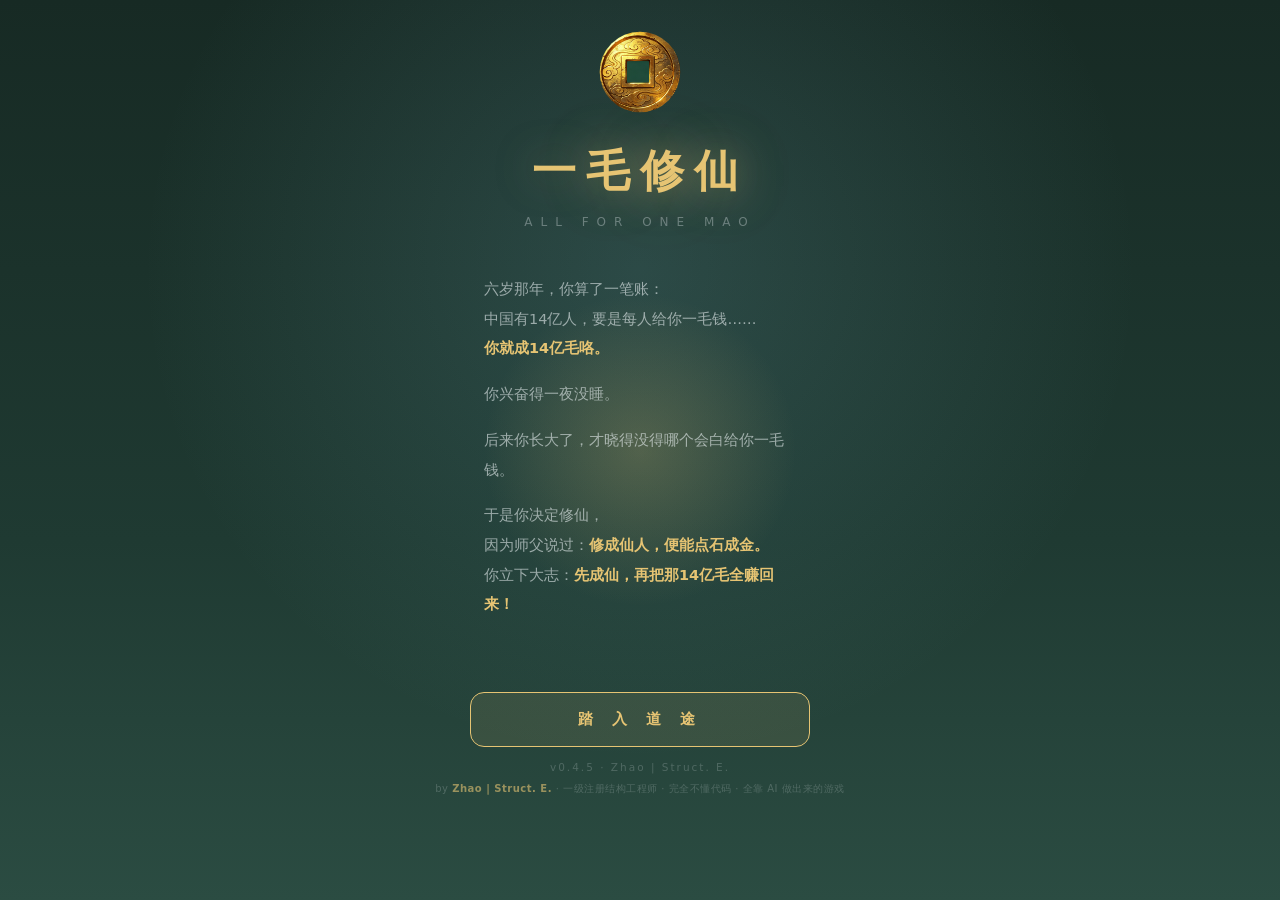
<file: index.html>
<!DOCTYPE html>
<html lang="zh-CN">
<head>
<meta charset="UTF-8">
<meta name="viewport" content="width=device-width,initial-scale=1.0,maximum-scale=1.0,user-scalable=no,viewport-fit=cover,interactive-widget=resizes-content">
<meta name="theme-color" content="#1f3a32">
<title>一毛修仙</title>
<link rel="stylesheet" href="style.css">
<link rel="manifest" href="manifest.json">
<meta name="apple-mobile-web-app-capable" content="yes">
<meta name="apple-mobile-web-app-status-bar-style" content="black-translucent">
<meta name="apple-mobile-web-app-title" content="一毛修仙">
<link rel="apple-touch-icon" href="icon-192.png">
<script>
var _hmt = _hmt || [];
(function() {
  var hm = document.createElement("script");
  hm.src = "https://hm.baidu.com/hm.js?2cb571a096ed44830a9c7716b66cffcd";
  var s = document.getElementsByTagName("script")[0]; 
  s.parentNode.insertBefore(hm, s);
})();
</script>
</head>
<body>
<audio id="bgm" preload="auto"></audio>

<div class="screen" id="splash">
  <div class="splash-glow"></div>
<div class="splash-coin"><img src="coin.png" alt="一毛修仙" draggable="false"></div>
  <div class="splash-title">一毛修仙</div>
  <div class="splash-sub">ALL FOR ONE MAO</div>
  <div class="splash-story" id="splashStory">六岁那年，你算了一笔账：<br>中国有14亿人，如果每人给你一毛钱……<br><span class="hl">你就有14亿毛。</span><span class="pause"></span>你兴奋得一夜没睡。<span class="pause"></span>后来你长大了，发现没有人会给你一毛钱。<span class="pause"></span>于是你决定修仙，<br>并立下大志：<span class="hl">培养出能收齐14亿毛的弟子。</span></div>
  <button class="create-confirm" id="startBtn" style="max-width:340px">踏 入 道 途</button>
  <div class="splash-version" id="splashVersion"></div>
  <div class="splash-author">by <span class="hl">Zhao | Struct. E.</span> · 一级注册结构工程师 · 完全不懂代码 · 全靠 AI 做出来的游戏</div>
</div>

<div class="screen hide" id="create">
  <div class="create-panel">
    <div class="create-title">入 道</div>
    <div class="create-sub">孤身一人，独步红尘，自己给自己修仙。</div>
    <div class="field-label">散 修 道 号</div>
    <div class="name-row">
    <input class="name-input" id="nameInput" placeholder="无名散修" maxlength="12">
      <button class="random-btn" id="randomNameBtn"><svg viewBox="0 0 24 24" width="18" height="18" fill="none" stroke="var(--dim)" stroke-width="1.5" stroke-linecap="round" stroke-linejoin="round"><rect x="4" y="4" width="16" height="16" rx="2"/><circle cx="9" cy="9" r="1"/><circle cx="15" cy="15" r="1"/><circle cx="9" cy="15" r="1"/><circle cx="15" cy="9" r="1"/><circle cx="12" cy="12" r="1"/></svg></button>
    </div>
<button class="create-confirm" id="createConfirm" disabled>踏 上 修 途</button>
    <div class="import-divider">已 有 存 档</div>
    <button class="import-link" id="importFromCreate"><svg viewBox="0 0 24 24" width="15" height="15" fill="none" stroke="var(--gold)" stroke-width="1.5" stroke-linecap="round" stroke-linejoin="round" style="vertical-align:middle;margin-right:4px"><path d="M12 3v12"/><path d="M7 10l5 5 5-5"/><path d="M4 20h16"/></svg>导 入 存 档</button>
    <div class="watermark wm-modal" style="border-top:none;padding-top:14px;opacity:.4" id="createVersion"></div>
  </div>
</div>

<div id="game">
<!-- 霸气水墨飞龙 -->
<!-- 霸气水墨飞龙 -->
<div class="dragon-wrap" id="dragonWrap">
  <!-- 龙身灵气光晕 -->
  <div class="dragon-aura"></div>
  
  <svg viewBox="0 0 400 150" class="dragon-svg">
    <defs>
      <linearGradient id="dragonGrad" x1="0%" y1="0%" x2="100%" y2="0%">
        <stop offset="0%" stop-color="rgba(230,196,115,0)" />
        <stop offset="30%" stop-color="rgba(230,196,115,0.6)" />
        <stop offset="70%" stop-color="rgba(230,196,115,0.9)" />
        <stop offset="100%" stop-color="rgba(230,196,115,0.2)" />
      </linearGradient>
      <!-- 龙眼发光滤镜 -->
      <filter id="glow">
        <feGaussianBlur stdDeviation="2" result="coloredBlur"/>
        <feMerge>
          <feMergeNode in="coloredBlur"/>
          <feMergeNode in="SourceGraphic"/>
        </feMerge>
      </filter>
    </defs>
    
    <!-- 龙身 -->
    <path d="M 20 100 C 80 20, 160 20, 220 80 C 260 120, 320 120, 380 80" fill="none" stroke="url(#dragonGrad)" stroke-width="3" stroke-linecap="round"/>
    
    <!-- 龙角与龙须 -->
    <path d="M 20 100 Q 5 80 0 60 M 20 100 Q 15 70 30 50" fill="none" stroke="rgba(230,196,115,0.8)" stroke-width="2" stroke-linecap="round"/>
    
    <!-- 龙眼（高亮闪烁） -->
    <circle cx="18" cy="95" r="2.5" fill="#fff" class="dragon-eye" filter="url(#glow)"/>
    
    <!-- 龙爪 -->
    <path d="M 120 50 Q 140 30 150 15 M 120 50 Q 140 45 160 40" fill="none" stroke="rgba(230,196,115,0.6)" stroke-width="2" stroke-linecap="round"/>
    <path d="M 260 105 Q 280 125 290 140 M 260 105 Q 280 115 300 115" fill="none" stroke="rgba(230,196,115,0.6)" stroke-width="2" stroke-linecap="round"/>
    
    <!-- 龙尾 -->
    <path d="M 380 80 Q 390 70 395 75 M 380 80 Q 395 85 390 95" fill="none" stroke="rgba(230,196,115,0.5)" stroke-width="2" stroke-linecap="round"/>
    
    <!-- 飘散的金色灵气粒子 -->
    <circle cx="40" cy="90" r="1.5" fill="#e6c473" class="dragon-particle p1"/>
    <circle cx="150" cy="40" r="2" fill="#e6c473" class="dragon-particle p2"/>
    <circle cx="280" cy="110" r="1.5" fill="#e6c473" class="dragon-particle p3"/>
    <circle cx="360" cy="70" r="2" fill="#e6c473" class="dragon-particle p4"/>
  </svg>
</div>
<div class="watermark" id="gameWatermark">Zhao | Struct. E.</div>
<button class="recruit-fab" id="gufengFab" title="红尘历练" style="top: calc(50% - 56px)"><span>📜</span></button><button class="dongfu-fab" id="dongfuFab" title="洞府修行"><span>🏔️</span></button> <button class="donate-fab" id="donateFab" title="赏我一毛"><svg viewBox="0 0 24 24" width="20" height="20" fill="none" stroke="var(--gold)" stroke-width="1.5" stroke-linecap="round" stroke-linejoin="round"><circle cx="12" cy="12" r="9"/><rect x="9.5" y="9.5" width="5" height="5"/></svg></button>
  <div class="tianxiang-banner" id="tianxiangBanner"></div>

  <div class="menu-wrap">
    <button class="icon-btn" id="soundQuickBtn" title="声音"><svg viewBox="0 0 24 24" width="16" height="16" fill="none" stroke="var(--realm)" stroke-width="1.5" stroke-linecap="round" stroke-linejoin="round"><path d="M11 5L6 9H2v6h4l5 4z"/><path d="M15.5 8.5a5 5 0 010 7"/><path d="M18.5 5.5a9 9 0 010 13"/></svg></button>
     <button class="icon-btn" id="menuBtn"><svg viewBox="0 0 24 24" width="16" height="16" fill="none" stroke="var(--realm)" stroke-width="1.8" stroke-linecap="round" stroke-linejoin="round"><path d="M4 7h16"/><path d="M4 12h16"/><path d="M4 17h16"/></svg></button>
    <button class="icon-btn" id="helpQuickBtn" title="玩法说明"><svg viewBox="0 0 24 24" width="16" height="16" fill="none" stroke="var(--realm)" stroke-width="1.5" stroke-linecap="round" stroke-linejoin="round"><circle cx="12" cy="12" r="9"/><path d="M9.5 9.5a2.5 2.5 0 015 .5c0 1.5-2.5 2-2.5 3.5"/><path d="M12 17h.01"/></svg></button>
                <div class="menu-pop" id="menuPop">
      <div class="menu-item" id="menuSave"><span class="mi-icon">💾</span>存档管理</div>
      <div class="menu-item" id="menuCloud"><span class="mi-icon">☁️</span>云端存档</div>
      <div class="menu-item" id="menuSettings"><span class="mi-icon">⚙️</span>设置</div>
      <div class="menu-item" id="menuInstall"><span class="mi-icon">📲</span>添加到桌面</div>
      <div class="menu-item" id="menuPowerSave"><span class="mi-icon">⚡</span>省电模式<span class="menu-badge done" id="powerSaveBadge" style="display:none">开</span></div>
    </div>
  </div>

  <header class="hud-top">
    <div class="player-name-row"><span class="player-name" id="playerName">无名掌门</span></div>
    <div class="realm-display">
      <div class="realm-name" id="realmName">练气 1 层</div>
      <div class="exp-bar-outer">
        <div class="exp-bar-fill" id="expBarFill"></div>
        <div class="exp-bar-text" id="expBarText">0 / 1,800</div>
      </div>
      <div class="dongfu-bar" id="dongfuBar" style="display:none">
        <div class="db-left">
          <span class="db-icon" id="dongfuBarIcon">🧘</span>
          <div class="db-info">
            <div class="db-name" id="dongfuBarName">吐纳打坐</div>
            <div class="db-effect" id="dongfuBarEffect">修为 +50%</div>
          </div>
        </div>
        <div class="db-right">
          <div class="db-time" id="dongfuBarTime">24分</div>
          <div class="db-progress">
            <div class="db-progress-fill" id="dongfuBarProgress"></div>
          </div>
        </div>
      </div>

      <div class="exp-meta-row">
        <div class="exp-rate" id="expRate">+1.0 修为/秒</div>
        <div class="tianjishi-display" id="tianjishiDisplay">
          <span class="tj-icon">💎</span>
          <span class="tj-count" id="tianjishiCount">0</span>
        </div>
      </div>
    </div>
  </header>

    <main class="stage">
    <div class="scene">
      <div class="sky-glow"></div>
      <div class="moon"></div>
      <div class="stars" id="stars"></div>
      <div class="fog"></div>
      <div class="particles" id="particles"></div>
    </div>
  </main>

    <footer class="hud-bottom">
    <div class="rate-detail-wrap" id="rateDetailWrap" style="display:none">
      <div class="rate-detail-toggle" id="rateDetailToggle">
        <span>成功率明细</span>
        <span class="rate-detail-arrow" id="rateDetailArrow">▸</span>
      </div>
      <div class="rate-detail-body" id="rateDetailBody">
        <div class="rd-row"><span>基础成功率</span><span id="rdBase">--</span></div>
        <div class="rd-row" id="rdDaoyunRow"><span>失败道韵</span><span id="rdDaoyun">+0%</span></div>
        <div class="rd-row" id="rdXushiRow"><span>蓄势溢出</span><span id="rdXushi">+0%</span></div>
        <div class="rd-row" id="rdXianyuanRow"><span>每日仙缘</span><span id="rdXianyuan">+0%</span></div>
        <div class="rd-row" id="rdLianpoRow"><span>连续突破</span><span id="rdLianpo">+0%</span></div>
        <div class="rd-row" id="rdTianxiangRow"><span>天象吉日</span><span id="rdTianxiang">+0%</span></div>
        <div class="rd-row rd-total"><span>合计</span><span id="rdTotal">--</span></div>
      </div>
    </div>
    <div class="tut-hint" id="tutHint" style="display:none">
      <div class="tut-hint-text">修为已满 · 点这里突破</div>
      <div class="tut-hint-arrow">↓</div>
    </div>
    <button class="breakthrough-btn" id="breakthroughBtn">
      <div class="bt-main" id="btMain">修 炼 中</div>
      <div class="bt-sub" id="btSub">还需 --:--</div>
    </button>
  </footer>


<div class="modal" id="modal"><div class="modal-card" id="modalCard"></div></div>
<div class="tut-mask" id="tutMask"></div>
<div class="tut-tip" id="tutTip"></div>
<div class="flash" id="flash"></div>
<div class="toast" id="toast"></div>
<div class="tip-banner" id="tipBanner"></div>
<div class="break-float" id="breakFloat"></div>
<div class="char-bubble" id="charBubble"></div>
<input type="file" id="importFileInput" accept=".txt,.json,.yimao,text/plain" style="display:none">


<script src="supabase.js"></script>
<script src="data.js"></script>\n<script src="data-gufeng.js"></script>
<script src="core.js"></script>
<script src="ui.js"></script>
<script src="ui-sect.js"></script>
<script src="main.js"></script>

<script>
if ('serviceWorker' in navigator) {
  window.addEventListener('load', () => {
    navigator.serviceWorker.register('./sw.js')
      .then(() => console.log('SW 注册成功'))
      .catch((err) => console.log('SW 注册失败', err));
  });
}
</script>
<script>
window.addEventListener('error', function(e){
  console.error('[一毛修仙] 全局错误:', e.message, e.filename, e.lineno, e.error);
});
window.addEventListener('unhandledrejection', function(e){
  console.error('[一毛修仙] Promise 错误:', e.reason);
});
</script>
</body>
</html>
</file>
<file: style.css>
*{margin:0;padding:0;box-sizing:border-box;-webkit-tap-highlight-color:transparent}
:root{--realm:#7ab8c4;--realm-15:rgba(122,184,196,.15);--realm-30:rgba(122,184,196,.3);--realm-50:rgba(122,184,196,.5);--gold:#e6c473;--text:#e8eef0;--dim:rgba(232,238,240,.6);--dimmer:rgba(232,238,240,.35);--green:#7dd99d;--red:#e58a8a;--orange:#e6a877;--purple:#c088dd;--bg-deep:#172a24;--bg-mid:#1f3a32;--bg-light:#2b4c42;--fs-scale:1}
html,body{height:100%;overflow:hidden;background:var(--bg-deep);color:var(--text);font-family:-apple-system,BlinkMacSystemFont,"PingFang SC","Hiragino Sans GB","Microsoft YaHei",system-ui,sans-serif;user-select:none;-webkit-user-select:none}
.screen{position:fixed;inset:0;display:flex;flex-direction:column;align-items:center;justify-content:center;padding:24px;z-index:50;transition:opacity .6s,transform .6s}
.screen.hide{opacity:0;pointer-events:none;transform:scale(1.03)}
#splash{text-align:center;background:radial-gradient(ellipse at 50% 30%,rgba(122,184,196,.18) 0%,transparent 55%),linear-gradient(180deg,var(--bg-deep) 0%,var(--bg-mid) 60%,var(--bg-light) 100%);justify-content:flex-start;overflow-y:auto;-webkit-overflow-scrolling:touch;padding-bottom:calc(24px + env(safe-area-inset-bottom))}
.splash-glow{position:absolute;top:50%;left:50%;width:340px;height:340px;transform:translate(-50%,-50%);background:radial-gradient(circle,rgba(230,196,115,.22) 0%,transparent 65%);border-radius:50%;animation:glowPulse 6s ease-in-out infinite;pointer-events:none}
@keyframes glowPulse{0%,100%{opacity:.4;transform:translate(-50%,-50%) scale(1)}50%{opacity:.9;transform:translate(-50%,-50%) scale(1.15)}}
.splash-coin{
  width: 96px;
  height: 96px;
  margin-bottom: 22px;
  position: relative;
  z-index: 2;
  animation: coinFloat 4s ease-in-out infinite;
  display: flex;
  align-items: center;
  justify-content: center;
}
.splash-coin img{
  width: 100%;
  height: 100%;
  object-fit: cover;
  clip-path: circle(42% at 50% 50%);
  user-select: none;
  -webkit-user-drag: none;
  pointer-events: none;
  filter: drop-shadow(0 0 16px rgba(230,196,115,.7));
}
@keyframes coinFloat{0%,100%{transform:translateY(0) rotate(-6deg)}50%{transform:translateY(-14px) rotate(6deg)}}
.splash-title{font-family:"Songti SC","STSong",Georgia,serif;font-size:44px;font-weight:900;letter-spacing:10px;color:var(--gold);margin-bottom:14px;position:relative;z-index:2;text-shadow:0 0 40px rgba(230,196,115,.5),0 0 90px rgba(230,196,115,.2)}
.splash-sub{font-size:calc(12px * var(--fs-scale));letter-spacing:8px;color:var(--dimmer);margin-bottom:46px;position:relative;z-index:2}
.splash-story{max-width:340px;font-size:calc(14.5px * var(--fs-scale));line-height:2.05;color:var(--dim);margin-bottom:46px;text-align:left;padding:0 14px;position:relative;z-index:2}
.splash-story .hl{color:var(--gold);font-weight:700}
.splash-story .pause{display:block;height:16px}
.splash-version{position:static;margin-top:14px;text-align:center;font-size:calc(10.5px * var(--fs-scale));color:var(--dimmer);letter-spacing:2px;opacity:.6}
.splash-author{position:static;margin-top:8px;padding:0 14px;text-align:center;font-size:calc(10px * var(--fs-scale));color:var(--dimmer);letter-spacing:.5px;opacity:.6;line-height:1.6}
.splash-author .hl{color:var(--gold);font-weight:700}
#create{background:radial-gradient(ellipse at 50% 30%,rgba(122,184,196,.15) 0%,transparent 55%),linear-gradient(180deg,var(--bg-deep) 0%,var(--bg-mid) 60%,var(--bg-light) 100%)}
.create-panel{width:100%;max-width:380px;position:relative;z-index:2}
.create-title{font-family:"Songti SC",Georgia,serif;font-size:24px;font-weight:800;letter-spacing:8px;text-align:center;margin-bottom:10px;color:var(--gold)}
.create-sub{font-size:calc(12.5px * var(--fs-scale));letter-spacing:3px;text-align:center;color:var(--dim);margin-bottom:30px}
.field-label{font-size:calc(12px * var(--fs-scale));letter-spacing:5px;color:var(--dim);margin-bottom:10px;margin-top:22px}
.name-row{display:flex;gap:10px}
.name-input{flex:1;padding:14px 16px;border-radius:12px;border:1px solid rgba(230,196,115,.18);background:rgba(255,255,255,.04);color:#fff;font-size:15px;font-family:inherit;letter-spacing:2px;outline:none}
.name-input:focus{border-color:var(--gold);background:rgba(230,196,115,.06)}
.name-input::placeholder{color:rgba(255,255,255,.2);letter-spacing:2px}
.random-btn{flex-shrink:0;padding:0 16px;border-radius:12px;border:1px solid rgba(230,196,115,.18);background:rgba(255,255,255,.04);color:var(--dim);font-size:18px;cursor:pointer;font-family:inherit}
.create-confirm{width:100%;padding:17px;border-radius:14px;border:1px solid var(--gold);background:rgba(230,196,115,.1);color:var(--gold);font-size:calc(15px * var(--fs-scale));font-weight:800;letter-spacing:7px;cursor:pointer;font-family:inherit;margin-top:26px}
.create-confirm:active{transform:scale(.97);background:rgba(230,196,115,.2)}
.create-confirm:disabled{opacity:.3;cursor:not-allowed}
.import-divider{display:flex;align-items:center;gap:10px;margin:26px 0 14px;color:var(--dimmer);font-size:calc(11.5px * var(--fs-scale));letter-spacing:3px}
.import-divider::before,.import-divider::after{content:'';flex:1;height:1px;background:rgba(230,196,115,.15)}
.import-link{width:100%;padding:12px;border-radius:12px;border:1px dashed rgba(230,196,115,.25);background:transparent;color:var(--dim);font-size:calc(13px * var(--fs-scale));letter-spacing:3px;cursor:pointer;font-family:inherit;transition:all .2s}
.import-link:active{background:rgba(230,196,115,.06);border-color:rgba(230,196,115,.4)}
#game{position:fixed;inset:0;display:flex;flex-direction:column;overflow:hidden;opacity:0;pointer-events:none;transition:opacity .8s;background:radial-gradient(ellipse at 50% 32%,var(--realm-30) 0%,transparent 50%),linear-gradient(180deg,var(--bg-deep) 0%,var(--bg-mid) 55%,var(--bg-light) 100%)}
#game.show{opacity:1;pointer-events:auto}
.watermark{position:fixed;bottom:12px;right:15px;font-size:12px;color:rgba(255,255,255,.15);font-family:ui-monospace,Menlo,Consolas,monospace;pointer-events:none;z-index:9999;user-select:none;letter-spacing:1px}
.donate-fab{position:fixed;right:8px;top:50%;transform:translateY(-50%);width:44px;height:44px;border-radius:50%;border:1px solid rgba(230,196,115,.35);background:radial-gradient(circle at 35% 30%,rgba(230,196,115,.35),rgba(230,196,115,.08) 70%);color:#e6c473;font-size:20px;line-height:1;padding:0;cursor:pointer;z-index:90;display:flex;align-items:center;justify-content:center;box-shadow:0 4px 16px rgba(0,0,0,.4),0 0 18px rgba(230,196,115,.25);opacity:.75;transition:opacity .3s,transform .2s;font-family:inherit;-webkit-tap-highlight-color:transparent}
.donate-fab:active{transform:translateY(-50%) scale(.92);opacity:1}
.donate-fab.idle{opacity:.28;filter:grayscale(.4)}
.recruit-fab{position:fixed;right:8px;top:calc(50% - 120px);transform:translateY(-50%);width:44px;height:44px;border-radius:50%;border:1px solid rgba(122,184,196,.35);background:radial-gradient(circle at 35% 30%,rgba(122,184,196,.35),rgba(122,184,196,.08) 70%);color:var(--realm);font-size:20px;line-height:1;padding:0;cursor:pointer;z-index:90;display:flex;align-items:center;justify-content:center;box-shadow:0 4px 16px rgba(0,0,0,.4),0 0 18px rgba(122,184,196,.25);opacity:.75;transition:opacity .3s,transform .2s;font-family:inherit;-webkit-tap-highlight-color:transparent}
.recruit-fab:active{transform:translateY(-50%) scale(.92);opacity:1}
.recruit-fab.disabled{opacity:.3;filter:grayscale(1)}
.recruit-fab.cooling{opacity:.5;filter:grayscale(.5)}
.recruit-fab.cooling::after{content:'⏳';position:absolute;top:-4px;right:-4px;font-size:12px;line-height:1}
.recruit-fab.full::after{content:'满';position:absolute;top:-4px;right:-4px;font-size:10px;line-height:1;background:var(--red);color:#fff;border-radius:6px;padding:1px 4px;font-weight:700}
.recruit-fab.ready{opacity:1;animation:recruitReadyPulse 1.6s ease-in-out infinite}
@keyframes recruitReadyPulse{0%,100%{box-shadow:0 4px 16px rgba(0,0,0,.4),0 0 18px rgba(122,184,196,.25)}50%{box-shadow:0 4px 16px rgba(0,0,0,.4),0 0 32px rgba(122,184,196,.7)}}
.watermark.wm-modal{position:static;display:block;text-align:center;margin-top:16px;padding-top:10px;border-top:1px dashed rgba(230,196,115,.1);font-size:10.5px;opacity:.5;letter-spacing:1.5px}
.hud-top{display:flex;flex-direction:column;padding:12px 22px 0;z-index:10;flex-shrink:0;position:relative;background:linear-gradient(to bottom,rgba(15,30,25,.9) 0%,rgba(15,30,25,.5) 70%,transparent 100%)}
.player-name{font-size:calc(18px * var(--fs-scale));font-weight:800;letter-spacing:3px;color:#fff;display:inline-block;max-width:200px;overflow:hidden;text-overflow:ellipsis;white-space:nowrap;vertical-align:middle}
.title-tag{font-size:calc(11px * var(--fs-scale));padding:1px 7px;border-radius:5px;font-weight:700;background:linear-gradient(135deg,rgba(192,136,221,.4),rgba(192,136,221,.15));color:var(--purple);border:1px solid rgba(192,136,221,.4);margin-left:6px;vertical-align:middle}
.sect-line{font-size:calc(12.5px * var(--fs-scale));letter-spacing:2px;color:var(--dim);margin-top:8px;display:flex;align-items:center;gap:6px;flex-wrap:wrap}
.sect-line .sv{color:var(--realm);font-weight:700}
.sect-line .sep{opacity:.3}
.sect-line .energy-pill{display:inline-flex;align-items:center;gap:3px;padding:1px 7px;border-radius:8px;background:rgba(230,196,115,.1);border:1px solid rgba(230,196,115,.25);color:var(--gold);font-weight:700;line-height:1.4}
.sect-line .energy-pill .sv{color:var(--gold)}
.menu-wrap{position:absolute;top:16px;right:18px;z-index:60;display:flex;gap:6px}
.icon-btn{width:36px;height:36px;border-radius:50%;border:1px solid rgba(230,196,115,.18);background:rgba(255,255,255,.05);color:rgba(230,196,115,.8);font-size:15px;cursor:pointer;display:flex;align-items:center;justify-content:center;padding:0;line-height:1;font-family:inherit;position:relative}
.icon-btn.off{color:rgba(232,238,240,.35)}
.icon-btn.idle{animation:idlePulse 2.4s ease-in-out infinite}
@keyframes idlePulse{0%,100%{box-shadow:0 0 0 0 rgba(230,196,115,0)}50%{box-shadow:0 0 0 4px rgba(230,196,115,.12)}}
.icon-btn.gold{color:var(--gold);border-color:rgba(230,196,115,.4);background:rgba(230,196,115,.08)}
.icon-btn.help-btn{color:var(--realm);border-color:rgba(122,184,196,.4);font-weight:900;font-family:Georgia,serif}
.icon-btn .dot-badge{position:absolute;top:-2px;right:-2px;width:9px;height:9px;border-radius:50%;background:var(--red);box-shadow:0 0 8px rgba(229,138,138,.9);pointer-events:none}
.icon-btn .num-badge{position:absolute;top:-5px;right:-5px;background:var(--red);color:#fff;font-size:10px;font-weight:800;padding:1px 5px;border-radius:8px;min-width:16px;text-align:center;line-height:1.4;box-shadow:0 0 8px rgba(229,138,138,.9);pointer-events:none}
.icon-btn .num-badge.full{background:var(--gold);color:#0d1a1f}
.icon-btn.ready{animation:iconReadyPulse 1.6s ease-in-out infinite;border-color:var(--green);color:var(--green)}
@keyframes iconReadyPulse{0%,100%{box-shadow:0 0 0 0 rgba(125,217,157,.4)}50%{box-shadow:0 0 0 5px rgba(125,217,157,.15)}}
.menu-pop{position:absolute;top:46px;right:0;background:rgba(31,58,50,.98);border:1px solid rgba(230,196,115,.2);border-radius:14px;padding:6px;min-width:210px;box-shadow:0 14px 44px rgba(0,0,0,.5);opacity:0;pointer-events:none;transform:translateY(-8px) scale(.95);transition:all .22s;transform-origin:top right;max-height:80vh;overflow:hidden;display:flex;flex-direction:column}
.menu-pop.show{display:flex}
.menu-pop.show{opacity:1;pointer-events:auto;transform:translateY(0) scale(1)}
.menu-item{padding:11px 14px;border-radius:9px;font-size:calc(13.5px * var(--fs-scale));color:var(--text);cursor:pointer;display:flex;align-items:center;gap:10px;letter-spacing:1.5px}
.menu-item:active{background:rgba(230,196,115,.1)}
.menu-item .mi-icon{font-size:15px;width:20px;text-align:center;opacity:.8}
.menu-item .menu-badge{margin-left:auto;background:var(--red);color:#fff;font-size:10px;font-weight:800;padding:1px 6px;border-radius:8px;min-width:16px;text-align:center;line-height:1.4}
.menu-item .menu-badge.done{background:rgba(125,217,157,.35);color:#0d1a1f}
.menu-sep{height:1px;background:rgba(230,196,115,.1);margin:4px 8px}
.stage{flex:1;position:relative;display:flex;align-items:center;justify-content:center;overflow:hidden;min-height:0}
.scene{position:relative;width:100%;height:100%;display:flex;align-items:center;justify-content:center}
/* ============ 场景层次 ============ */
.scene{position:relative;width:100%;height:100%;display:flex;align-items:center;justify-content:center;overflow:hidden;isolation:isolate}

/* ① 天空天光 */
.sky-glow{position:absolute;top:-15%;left:50%;transform:translateX(-50%);width:90%;height:70%;background:radial-gradient(ellipse at 50% 20%,rgba(230,196,115,.14) 0%,rgba(122,184,196,.09) 25%,transparent 65%);pointer-events:none;z-index:1;animation:skyBreath 9s ease-in-out infinite}
@keyframes skyBreath{0%,100%{opacity:.75}50%{opacity:1}}


/* 底部雾（保留柔光） */
.fog{position:absolute;inset:0;pointer-events:none;background:radial-gradient(ellipse at 50% 100%,rgba(122,184,196,.22) 0%,transparent 55%),linear-gradient(to bottom,transparent 65%,rgba(122,184,196,.05) 100%);z-index:9}
.particles{position:absolute;inset:0;pointer-events:none;overflow:hidden;z-index:11}
.pt{position:absolute;width:3px;height:3px;border-radius:50%;background:var(--realm);opacity:0;animation:ptFloat linear infinite}
@keyframes ptFloat{0%{opacity:0;transform:translateY(0) scale(.5)}20%{opacity:.7}80%{opacity:.5}100%{opacity:0;transform:translateY(-120px) scale(1.2)}}
.char-area{position:relative;display:flex;align-items:center;justify-content:center;z-index:12;cursor:pointer}
.beam{position:absolute;bottom:50%;left:50%;transform:translateX(-50%);width:65px;height:210px;background:linear-gradient(to top,var(--realm-50),transparent 85%);filter:blur(14px);pointer-events:none;opacity:.55}
.halo{position:absolute;bottom:50%;left:50%;transform:translate(-50%,50%);width:170px;height:52px;border-radius:50%;background:radial-gradient(ellipse,var(--realm-50) 0%,transparent 70%);filter:blur(8px);pointer-events:none;animation:haloPulse 4s ease-in-out infinite}
@keyframes haloPulse{0%,100%{opacity:.5;transform:translate(-50%,50%) scale(1)}50%{opacity:.95;transform:translate(-50%,50%) scale(1.12)}}
.char-svg{position:relative;z-index:5;width:105px;height:128px;filter:drop-shadow(0 0 15px var(--gold)) drop-shadow(0 0 40px rgba(230,196,115,.4)) drop-shadow(0 0 60px var(--realm-30));animation:charFloat 4s ease-in-out infinite;opacity:1}
.char-svg:active {
  opacity: 0.6;
  filter: drop-shadow(0 0 20px var(--gold));
}
.char-svg.breakthrough{animation:charBreak 1.2s ease-out}
@keyframes charBreak{0%{transform:translateY(0) scale(1)}20%{transform:translateY(-20px) scale(1.15)}50%{transform:translateY(-30px) scale(1.2)}100%{transform:translateY(0) scale(1)}}
.char-svg.meditate{animation:charMeditate 6s ease-in-out infinite}
@keyframes charMeditate{0%,100%{transform:translateY(0) scale(1)}50%{transform:translateY(-6px) scale(1.02)}}
.break-float{position:fixed;left:50%;top:38%;z-index:280;pointer-events:none;font-size:calc(17px * var(--fs-scale));font-weight:900;letter-spacing:3px;color:var(--gold);text-shadow:0 0 16px rgba(230,196,115,.9);opacity:0;transform:translate(-50%,0) scale(.8);text-align:center;white-space:nowrap}
.break-float.on{animation:floatCenter 2.4s cubic-bezier(.34,1.56,.64,1) forwards}
@keyframes floatCenter{0%{opacity:0;transform:translate(-50%,0) scale(.5)}15%{opacity:1;transform:translate(-50%,-10px) scale(1.1)}30%{opacity:1;transform:translate(-50%,-15px) scale(1)}75%{opacity:1;transform:translate(-50%,-60px) scale(1)}100%{opacity:0;transform:translate(-50%,-100px) scale(.9)}}
#breakthrough{position:fixed;inset:0;z-index:250;display:flex;align-items:center;justify-content:center;background:radial-gradient(circle at 50% 45%,rgba(230,196,115,.15) 0%,rgba(15,30,25,.92) 60%);backdrop-filter:blur(4px);opacity:0;pointer-events:none;transition:opacity .4s;padding:24px}
#breakthrough.show{opacity:1;pointer-events:auto}
#breakthrough.shake{
  animation: screenShake .6s cubic-bezier(.36,.07,.19,.97) both;
}
@keyframes screenShake{
  0%,100%{transform:translate(0,0)}
  10%{transform:translate(-4px,2px)}
  20%{transform:translate(4px,-2px)}
  30%{transform:translate(-5px,-3px)}
  40%{transform:translate(5px,3px)}
  50%{transform:translate(-4px,2px)}
  60%{transform:translate(4px,-2px)}
  70%{transform:translate(-3px,-1px)}
  80%{transform:translate(3px,1px)}
  90%{transform:translate(-1px,0)}
}
.bk-card{position:relative;z-index:5;text-align:center;max-width:340px;width:100%;transform:scale(.85);transition:transform .5s cubic-bezier(.34,1.56,.64,1)}
#breakthrough.show .bk-card{transform:scale(1)}
.bk-rays{position:absolute;inset:0;pointer-events:none;overflow:hidden}
.bk-vortex{
  position:absolute;
  left:50%;
  top:50%;
  width:380px;
  height:380px;
  transform:translate(-50%,-50%) scale(0.1);
  border-radius:50%;
  background:
    radial-gradient(circle, transparent 28%, rgba(230,196,115,.18) 42%, transparent 60%),
    conic-gradient(from 0deg, transparent 0deg, rgba(122,184,196,.5) 60deg, transparent 120deg, rgba(230,196,115,.55) 180deg, transparent 240deg, rgba(192,136,221,.45) 300deg, transparent 360deg);
  filter:blur(16px);
  pointer-events:none;
  z-index:1;
  opacity:0;
  animation:vortexSpin 2.6s cubic-bezier(.34,1.2,.64,1) forwards;
}
@keyframes vortexSpin{
  0%{opacity:0;transform:translate(-50%,-50%) scale(0.1) rotate(0deg)}
  20%{opacity:1}
  100%{opacity:0;transform:translate(-50%,-50%) scale(1.9) rotate(720deg)}
}

.bk-bigword{
  position:absolute;
  left:50%;
  top:24%;
  transform:translate(-50%,-50%) scale(0.3);
  font-family:"Songti SC","STSong",Georgia,serif;
  font-size:76px;
  font-weight:900;
  color:var(--gold);
  letter-spacing:14px;
  text-shadow:0 0 30px rgba(230,196,115,1),0 0 80px rgba(230,196,115,.65),0 0 140px rgba(230,196,115,.35);
  pointer-events:none;
  opacity:0;
  z-index:6;
  white-space:nowrap;
  animation:bigWordPop 2.4s cubic-bezier(.34,1.56,.64,1) forwards;
}
@keyframes bigWordPop{
  0%{opacity:0;transform:translate(-50%,-50%) scale(0.3)}
  15%{opacity:1;transform:translate(-50%,-50%) scale(1.25)}
  30%{opacity:1;transform:translate(-50%,-50%) scale(1)}
  75%{opacity:1;transform:translate(-50%,-80%) scale(1)}
  100%{opacity:0;transform:translate(-50%,-160%) scale(0.9)}
}
.bk-ray{position:absolute;left:50%;top:45%;width:2px;height:60vh;transform-origin:top center;background:linear-gradient(to bottom,transparent,rgba(230,196,115,.6),transparent);opacity:0;animation:raySpin 3s linear infinite}
@keyframes raySpin{0%{opacity:0;transform:translate(-50%,-50%) rotate(0deg)}20%{opacity:.7}100%{opacity:0;transform:translate(-50%,-50%) rotate(360deg)}}
.bk-icon{font-size:56px;line-height:1;margin-bottom:14px;animation:bkIcon 1.6s ease-in-out infinite}
@keyframes bkIcon{0%,100%{transform:scale(1) rotate(0)}50%{transform:scale(1.15) rotate(8deg)}}
.bk-title{font-family:"Songti SC",Georgia,serif;font-size:38px;font-weight:900;letter-spacing:12px;color:var(--gold);margin-bottom:20px;text-shadow:0 0 30px rgba(230,196,115,.6);padding-left:12px}
.bk-name{font-size:calc(20px * var(--fs-scale));font-weight:800;letter-spacing:4px;color:#fff;margin-bottom:12px}
.bk-realm{font-size:calc(15px * var(--fs-scale));letter-spacing:2px;color:var(--realm);margin-bottom:6px;font-weight:600}
.bk-to{font-size:calc(22px * var(--fs-scale));font-weight:900;letter-spacing:3px;color:var(--gold);margin:8px 0;text-shadow:0 0 20px rgba(230,196,115,.6)}
.bk-desc{font-size:calc(13.5px * var(--fs-scale));color:var(--dim);letter-spacing:2px;margin:14px 0 22px;line-height:1.7}
.bk-btn{padding:14px 44px;border-radius:14px;border:1px solid var(--gold);background:rgba(230,196,115,.14);color:var(--gold);font-size:calc(14px * var(--fs-scale));font-weight:800;letter-spacing:6px;cursor:pointer;font-family:inherit}
.bk-timer{font-size:calc(11.5px * var(--fs-scale));color:var(--dimmer);margin-top:10px;letter-spacing:1.5px}
.hud-bottom{padding:0 20px calc(18px+env(safe-area-inset-bottom));z-index:10;flex-shrink:0}
.tianxiang-row{display:flex;align-items:center;gap:6px;font-size:calc(11px * var(--fs-scale));color:var(--purple);letter-spacing:.5px;margin-bottom:4px;padding:3px 8px;border-radius:6px;background:rgba(192,136,221,.06);border:1px solid rgba(192,136,221,.18);font-weight:600}
.tianxiang-row .tx-ic{font-size:14px;flex-shrink:0}
.tianxiang-row .tx-name{font-weight:800;color:var(--purple);flex-shrink:0}
.tianxiang-row .tx-desc{flex:1;min-width:0;overflow:hidden;text-overflow:ellipsis;white-space:nowrap;color:var(--dim)}
.tianxiang-row .tx-time{color:var(--dimmer);font-size:calc(11px * var(--fs-scale));flex-shrink:0}
.tianxiang-row.normal{color:var(--dimmer);background:rgba(255,255,255,.03);border-color:rgba(255,255,255,.08)}
.tianxiang-row.normal .tx-name{color:var(--dim)}
.tianxiang-row.silent{color:var(--red);background:rgba(229,138,138,.06);border-color:rgba(229,138,138,.2)}
.tianxiang-row.silent .tx-name{color:var(--red)}
.tianxiang-row.buff-row{color:var(--green);background:rgba(125,217,157,.08);border-color:rgba(125,217,157,.3)}
.tianxiang-row.buff-row .tx-name{color:var(--green)}
.tianxiang-row.exp-row{color:var(--realm);background:rgba(122,184,196,.08);border-color:rgba(122,184,196,.3)}
.tianxiang-row.exp-row .tx-name{color:var(--realm)}
.tianxiang-row.world-row{color:var(--gold);background:rgba(230,196,115,.08);border-color:rgba(230,196,115,.3)}
.tianxiang-row.chest-row{color:var(--gold);background:rgba(230,196,115,.08);border-color:rgba(230,196,115,.3)}
.tianxiang-row.chest-row .tx-name{color:var(--gold)}
.tianxiang-row.task-row{color:var(--realm);background:rgba(122,184,196,.08);border-color:rgba(122,184,196,.3)}
.tianxiang-row.task-row .tx-name{color:var(--realm)}
.tianxiang-row.task-row.all-done{color:var(--green);background:rgba(125,217,157,.08);border-color:rgba(125,217,157,.3)}
.tianxiang-row.task-row.all-done .tx-name{color:var(--green)}
.tianxiang-row.world-row .tx-name{color:var(--gold)}
.top-disciple-row{display:flex;align-items:baseline;gap:8px;margin-bottom:6px;flex-wrap:wrap}
.td-label{font-size:calc(11.5px * var(--fs-scale));letter-spacing:3px;color:var(--dim);font-weight:600;flex-shrink:0}
.td-name{font-size:calc(14.5px * var(--fs-scale));font-weight:700;color:var(--realm);letter-spacing:1px;flex-shrink:0}
.td-realm{font-size:calc(12.5px * var(--fs-scale));color:#fff;font-weight:600;letter-spacing:1px}
.td-root{font-size:calc(11.5px * var(--fs-scale));padding:1px 6px;border-radius:5px;font-weight:600;margin-left:4px;flex-shrink:0}
.td-badge{font-size:calc(11px * var(--fs-scale));padding:1px 6px;border-radius:5px;font-weight:700;background:linear-gradient(135deg,rgba(230,196,115,.4),rgba(230,196,115,.15));color:var(--gold)}
.td-injured{font-size:calc(11px * var(--fs-scale));padding:1px 6px;border-radius:5px;font-weight:700;background:rgba(229,138,138,.2);color:var(--red);border:1px solid rgba(229,138,138,.4)}
.td-aging{font-size:calc(11px * var(--fs-scale));padding:1px 6px;border-radius:5px;font-weight:700;background:rgba(230,168,119,.2);color:var(--orange);border:1px solid rgba(230,168,119,.4);animation:agingPulse 2s ease-in-out infinite}
.td-away{font-size:calc(11px * var(--fs-scale));padding:1px 6px;border-radius:5px;font-weight:700;background:rgba(122,184,196,.2);color:var(--realm);border:1px solid rgba(122,184,196,.4)}
@keyframes agingPulse{0%,100%{opacity:.7}50%{opacity:1}}
.dots-row{display:flex;align-items:center;gap:8px;margin-bottom:6px;flex-wrap:wrap}
.dots-row .dr-label{font-size:calc(11.5px * var(--fs-scale));letter-spacing:3px;color:var(--dim);font-weight:600;flex-shrink:0}
.dots-row .dr-dots{display:flex;align-items:center;gap:6px;flex:1;min-width:0;flex-wrap:nowrap;overflow-x:auto;padding-bottom:4px;scrollbar-width:none;-ms-overflow-style:none}.dots-row .dr-dots::-webkit-scrollbar{display:none}
.dots-row .dot{width:30px;height:30px;border-radius:50%;flex-shrink:0;background:rgba(255,255,255,.08);border:2px solid rgba(255,255,255,.15);display:flex;align-items:center;justify-content:center;font-size:16px;position:relative;cursor:pointer;line-height:1}
.dots-row .dot.empty{background:rgba(255,255,255,.03);border:2px dashed rgba(255,255,255,.1);font-size:11px;color:var(--dimmer)}
.dots-row .dot.chief{border-color:var(--gold);box-shadow:0 0 10px rgba(230,196,115,.6)}
.dots-row .dot.chief::before{content:'👑';position:absolute;top:-7px;left:50%;transform:translateX(-50%);font-size:11px;line-height:1}
.dots-row .dot.break-ready{border-color:var(--orange);box-shadow:0 0 10px rgba(230,168,119,.8);animation:dotPulseO 1.2s ease-in-out infinite}
@keyframes dotPulseO{0%,100%{transform:scale(1)}50%{transform:scale(1.1)}}
.dots-row .dot.chosen{border-color:#c088dd;box-shadow:0 0 10px rgba(192,136,221,.6)}
.dots-row .dot.chosen::after{content:'✨';position:absolute;top:-3px;right:-3px;font-size:9px}
.dots-row .dot.injured{filter:grayscale(.5);border-color:var(--red)}
.dots-row .dot.injured::after{content:'🩹';position:absolute;bottom:-4px;right:-4px;font-size:10px}
.dots-row .dot.aging{border-color:var(--orange)}
.dots-row .dot.aging::after{content:'⏳';position:absolute;bottom:-4px;right:-4px;font-size:10px}
.dots-row .dot.loyalty-low{border-color:var(--red);box-shadow:0 0 10px rgba(229,138,138,.7);animation:loyaltyPulse 1.5s ease-in-out infinite}
@keyframes loyaltyPulse{0%,100%{box-shadow:0 0 8px rgba(229,138,138,.5)}50%{box-shadow:0 0 16px rgba(229,138,138,.9)}}
.dots-row .dot.away{filter:opacity(.4);border-color:var(--realm);opacity:.6}
.dots-row .dot.away::after{content:'🧭';position:absolute;bottom:-4px;right:-4px;font-size:10px}
.dots-row .dr-count{font-size:calc(11px * var(--fs-scale));color:var(--dimmer);flex-shrink:0}
.dots-row .dr-count .hl{color:var(--gold);font-weight:700}
.char-bubble{position:fixed;z-index:400;background:rgba(31,58,50,.98);border:1px solid var(--gold);color:#fff;padding:10px 14px;border-radius:12px;font-size:calc(13px * var(--fs-scale));max-width:240px;text-align:center;pointer-events:none;opacity:0;transform:translateY(8px);transition:opacity .3s,transform .3s;box-shadow:0 8px 30px rgba(0,0,0,.4);line-height:1.7}
.char-bubble.show{opacity:1;transform:translateY(0)}
.char-bubble .cb-name{color:var(--realm);font-weight:700;margin-bottom:2px;font-size:calc(12px * var(--fs-scale))}
.char-bubble .cb-text{color:#fff;font-style:italic}
.last-break-row{display:flex;align-items:center;gap:8px;font-size:calc(11.5px * var(--fs-scale));color:var(--dim);margin-bottom:8px}
.last-break-row .lb-icon{font-size:12px;flex-shrink:0}
.last-break-row .lb-name{color:var(--realm);font-weight:700}
.last-break-row .lb-realm{color:var(--gold);font-weight:700}
.last-break-row .lb-time{color:var(--dimmer);margin-left:auto;flex-shrink:0}
/* 待生效道具状态条 */
.item-status-row{display:flex;gap:6px;margin-bottom:6px;flex-wrap:wrap}
.item-status-row .isr-item{font-size:calc(11px * var(--fs-scale));padding:3px 9px;border-radius:6px;font-weight:700;background:linear-gradient(135deg,rgba(230,196,115,.2),rgba(230,196,115,.06));color:var(--gold);border:1px solid rgba(230,196,115,.4);letter-spacing:.5px;animation:isrPulse 2s ease-in-out infinite}
@keyframes isrPulse{0%,100%{box-shadow:0 0 0 0 rgba(230,196,115,0)}50%{box-shadow:0 0 10px rgba(230,196,115,.35)}}
.phase-goal{display:flex;align-items:center;gap:8px;font-size:calc(12.5px * var(--fs-scale));color:var(--dim);margin-bottom:8px;padding:8px 11px;border-radius:9px;background:rgba(122,184,196,.08);border:1px solid rgba(122,184,196,.18)}
.phase-goal .pg-icon{font-size:13px;flex-shrink:0}
.phase-goal .pg-text{flex:1;min-width:0;white-space:nowrap;overflow:hidden;text-overflow:ellipsis}
.phase-goal .pg-text .hl{color:var(--realm);font-weight:700}
.phase-goal .pg-progress{font-size:calc(12px * var(--fs-scale));color:var(--realm);font-weight:700;flex-shrink:0}
.phase-goal .pg-time{font-size:calc(11.5px * var(--fs-scale));color:var(--dimmer);flex-shrink:0;margin-left:2px}
.bar-row{display:flex;align-items:center;gap:10px;margin-bottom:6px}
.bar-lbl{font-size:calc(12px * var(--fs-scale));letter-spacing:3px;color:var(--dim);width:42px;flex-shrink:0;font-weight:600}
.bar-outer{flex:1;height:16px;border-radius:8px;background:rgba(0,0,0,.28);border:1px solid rgba(230,196,115,.12);overflow:hidden;position:relative}
.bar-fill{height:100%;width:0%;border-radius:7px;transition:width .3s linear;position:relative;background:linear-gradient(180deg,var(--realm),var(--realm-50))}
.bar-text{position:absolute;inset:0;display:flex;align-items:center;justify-content:center;font-size:calc(11.5px * var(--fs-scale));text-shadow:0 1px 3px rgba(0,0,0,.9);font-weight:700;color:#fff}
.bar-sub{font-size:calc(11.5px * var(--fs-scale));color:var(--dimmer);letter-spacing:1px;margin-bottom:8px;padding-left:52px;display:flex;justify-content:space-between}
.info-bottom{display:flex;align-items:center;gap:8px;margin:10px 0 6px;font-size:calc(14px * var(--fs-scale));font-weight:700;flex-wrap:wrap}
.info-bottom .stone-wrap{display:flex;align-items:center;gap:6px;flex-shrink:0}
.info-bottom .stone-icon{font-size:15px;flex-shrink:0}
.info-bottom .stone-val{color:var(--gold);font-size:calc(15px * var(--fs-scale));font-weight:800;border-radius:4px;padding:0 2px;flex-shrink:0;min-width:2em;display:inline-block;transition:transform 0.2s cubic-bezier(0.34, 1.56, 0.64, 1);}
.info-bottom .stone-val.bump{transform:scale(1.3);}
.info-bottom .stone-val.flash{animation:numFlash .5s ease-out}
@keyframes numFlash{0%{background:rgba(230,196,115,.4);color:#fff}100%{background:transparent;color:var(--gold)}}
.info-bottom .report-time{margin-left:auto;font-size:calc(11.5px * var(--fs-scale));color:var(--dim);letter-spacing:1.5px;font-weight:600;display:flex;align-items:center;gap:6px;flex-shrink:0}
.rt-bar{width:50px;height:3px;border-radius:2px;background:rgba(0,0,0,.4);overflow:hidden}
.rt-bar-fill{height:100%;background:var(--realm);border-radius:2px;transition:width .5s linear;width:0%}
.goal-bar{display:flex;align-items:center;gap:8px;margin:4px 0 10px;font-size:calc(11px * var(--fs-scale));color:var(--dimmer)}
.goal-bar .gb-label{color:var(--gold);font-weight:700;flex-shrink:0}
.goal-bar .gb-outer{flex:1;height:6px;border-radius:3px;background:rgba(0,0,0,.4);border:1px solid rgba(230,196,115,.18);overflow:hidden;min-width:0}
.goal-bar .gb-fill{height:100%;width:0%;border-radius:3px;background:linear-gradient(90deg,#c088dd,#e6c473);transition:width .5s linear;box-shadow:0 0 6px rgba(230,196,115,.5)}
.goal-bar .gb-text{color:var(--gold);font-weight:700;flex-shrink:0;min-width:52px;text-align:right}
.actions{display:flex;gap:8px}
.btn{flex:1;padding:14px 6px;border-radius:14px;border:1px solid rgba(230,196,115,.2);background:rgba(255,255,255,.05);color:var(--text);font-size:calc(13.5px * var(--fs-scale));font-weight:700;letter-spacing:1.5px;font-family:inherit;cursor:pointer;white-space:nowrap;position:relative;min-width:0}
.actions .btn{padding-left:3px;padding-right:3px}
.btn:active{transform:scale(.96);background:rgba(230,196,115,.1)}
.btn:disabled{opacity:.35;cursor:not-allowed}
.btn.ready{border-color:var(--green);background:rgba(125,217,157,.12);color:var(--green);box-shadow:0 0 26px rgba(125,217,157,.3);animation:readyPulse 1.6s ease-in-out infinite}
@keyframes readyPulse{0%,100%{box-shadow:0 0 26px rgba(125,217,157,.3)}50%{box-shadow:0 0 42px rgba(125,217,157,.55)}}
.btn.gold{border-color:var(--gold);color:var(--gold);background:rgba(230,196,115,.1)}
.btn.realm{border-color:var(--purple);color:var(--purple);background:rgba(192,136,221,.1)}
.btn .badge{position:absolute;top:-6px;right:-4px;background:var(--red);color:#fff;font-size:calc(11px * var(--fs-scale));font-weight:800;padding:2px 6px;border-radius:8px;min-width:18px;line-height:1.3}
.btn .badge.full{background:var(--gold);color:#0d1a1f}
.modal{position:fixed;inset:0;z-index:200;display:flex;align-items:flex-end;justify-content:center;padding:0;background:rgba(15,30,25,.7);opacity:0;pointer-events:none;transition:opacity .35s}
.modal.show{opacity:1;pointer-events:auto}
.modal.show { overflow: hidden; }
.modal-card { overscroll-behavior: contain; -webkit-overflow-scrolling: touch; }
.modal-card{width:100%;max-width:520px;height:auto;max-height:92vh;overflow-y:auto;background:linear-gradient(180deg,rgba(31,58,50,.98) 0%,rgba(23,42,36,.99) 100%);border:1px solid rgba(230,196,115,.18);border-bottom:none;border-radius:24px 24px 0 0;padding:26px 22px;padding-top:46px;box-shadow:0 -10px 40px rgba(0,0,0,.6);transform:translateY(100%);transition:transform .4s cubic-bezier(0.16,1,0.3,1);position:relative}
.modal.show .modal-card{transform:translateY(0)}
.modal-card::-webkit-scrollbar{width:4px}
.modal-card::-webkit-scrollbar-thumb{background:rgba(230,196,115,.25);border-radius:2px}
.modal-x{position:absolute;top:14px;left:16px;width:32px;height:32px;border-radius:50%;border:1px solid rgba(230,196,115,.22);background:rgba(0,0,0,.3);color:rgba(230,196,115,.8);font-size:16px;cursor:pointer;z-index:10;display:flex;align-items:center;justify-content:center;font-family:inherit;padding:0}
.modal-title{font-family:"Songti SC",Georgia,serif;font-size:calc(19px * var(--fs-scale));font-weight:800;letter-spacing:5px;text-align:center;margin-bottom:8px;color:var(--gold);text-shadow:0 0 24px rgba(230,196,115,.3);padding-left:5px}
.modal-title.realm{color:var(--realm)}
.modal-title.red{color:var(--red)}
.modal-title.green{color:var(--green)}
.modal-title.purple{color:var(--purple)}
.modal-sub{text-align:center;font-size:calc(12.5px * var(--fs-scale));letter-spacing:1.5px;color:var(--dim);margin-bottom:12px;line-height:1.75}
.modal-resource{display:flex;align-items:center;justify-content:center;gap:6px;padding:8px 12px;margin:0 0 14px;border-radius:10px;background:rgba(230,196,115,.06);border:1px solid rgba(230,196,115,.15);font-size:calc(13px * var(--fs-scale));font-weight:700}
.modal-resource .mr-icon{font-size:14px}
.modal-resource .mr-val{color:var(--gold)}
.modal-resource .mr-lbl{color:var(--dim);font-size:calc(11.5px * var(--fs-scale));font-weight:600}
.memo-list{max-height:60vh;overflow-y:auto;margin:0 -6px}
.memo-empty{text-align:center;font-size:calc(13px * var(--fs-scale));color:var(--dim);padding:40px 20px;line-height:2}
.memo-empty .me-icon{font-size:40px;opacity:.4;display:block;margin-bottom:14px}
.memo-tabs{display:flex;gap:6px;margin-bottom:12px}
.memo-tab{flex:1;padding:8px 4px;border-radius:9px;border:1px solid rgba(230,196,115,.12);background:rgba(255,255,255,.03);color:var(--dim);font-size:calc(12px * var(--fs-scale));cursor:pointer;font-family:inherit;font-weight:600}
.memo-tab.active{border-color:var(--gold);background:rgba(230,196,115,.12);color:var(--gold)}
.memo-item{display:flex;align-items:center;gap:12px;padding:13px 14px;border-radius:12px;border:1px solid rgba(230,196,115,.12);background:rgba(255,255,255,.03);margin-bottom:8px;cursor:pointer}
.memo-item.unread{border-color:rgba(230,196,115,.4);background:linear-gradient(90deg,rgba(230,196,115,.1),rgba(230,196,115,.02))}
.memo-item.event-item{border-color:rgba(229,138,138,.35)}
.memo-item.chain-item{border-color:rgba(192,136,221,.35)}
.memo-item.world-item{border-color:rgba(230,196,115,.5);background:linear-gradient(90deg,rgba(230,196,115,.08),rgba(230,196,115,.02))}
.memo-seal{width:38px;height:38px;flex-shrink:0;border-radius:6px;background:linear-gradient(135deg,rgba(230,196,115,.22),rgba(230,196,115,.06));border:1px solid rgba(230,196,115,.3);display:flex;align-items:center;justify-content:center;font-size:16px;font-weight:800;color:var(--gold);font-family:"Songti SC",serif}
.memo-seal.event{background:linear-gradient(135deg,rgba(229,138,138,.22),rgba(229,138,138,.06));border-color:rgba(229,138,138,.3);color:var(--red)}
.memo-seal.chain{background:linear-gradient(135deg,rgba(192,136,221,.22),rgba(192,136,221,.06));border-color:rgba(192,136,221,.3);color:var(--purple)}
.memo-seal.world{background:linear-gradient(135deg,rgba(230,196,115,.5),rgba(230,196,115,.15));border-color:rgba(230,196,115,.6);color:var(--gold)}
.memo-seal.chatter{background:linear-gradient(135deg,rgba(122,184,196,.22),rgba(122,184,196,.06));border-color:rgba(122,184,196,.3);color:var(--realm)}
.memo-seal.quiz{background:linear-gradient(135deg,rgba(230,196,115,.35),rgba(230,196,115,.08));border-color:rgba(230,196,115,.5);color:var(--gold)}
.memo-seal.offline{background:linear-gradient(135deg,rgba(230,196,115,.4),rgba(230,196,115,.12));border-color:rgba(230,196,115,.5);color:var(--gold)}
.memo-seal.autobank{background:linear-gradient(135deg,rgba(125,217,157,.35),rgba(125,217,157,.1));border-color:rgba(125,217,157,.4);color:var(--green)}
.memo-info{flex:1;min-width:0}
.memo-title{font-size:calc(14px * var(--fs-scale));font-weight:700;margin-bottom:3px;display:flex;align-items:center;gap:6px}
.memo-title .dot{width:6px;height:6px;border-radius:50%;background:var(--red);box-shadow:0 0 8px var(--red);flex-shrink:0}
.memo-meta{font-size:calc(11.5px * var(--fs-scale));color:var(--dim)}
.memo-arrow{font-size:14px;color:var(--dimmer);flex-shrink:0}
.report-from{display:flex;align-items:center;justify-content:center;gap:10px;margin-bottom:16px;padding-bottom:14px;border-bottom:1px solid rgba(230,196,115,.08)}
.report-avatar{width:48px;height:48px;border-radius:50%;flex-shrink:0;background:radial-gradient(circle at 40% 35%,var(--realm-30),transparent 70%);border:1px solid var(--realm-30);display:flex;align-items:center;justify-content:center;font-size:24px}
.report-meta{text-align:left}
.report-meta .rm-name{font-size:calc(14px * var(--fs-scale));font-weight:700;color:var(--realm);letter-spacing:1.5px}
.report-meta .rm-title{font-size:calc(11.5px * var(--fs-scale));color:var(--dim);margin-top:2px}
.report-body{font-size:calc(13.5px * var(--fs-scale));line-height:1.95;color:var(--text);padding:0 4px}
.report-body .rl{display:block;margin-bottom:5px}
.report-body .hl{color:var(--gold);font-weight:700}
.report-body .up{color:var(--green);font-weight:700}
.report-body .down{color:var(--red);font-weight:700}
.report-body .dim{color:var(--dim);font-size:calc(12.5px * var(--fs-scale))}
.report-sign{text-align:right;font-size:calc(12.5px * var(--fs-scale));color:var(--dim);letter-spacing:1.5px;margin-top:12px;padding-top:10px;border-top:1px solid rgba(230,196,115,.08)}
.report-gain{display:flex;gap:8px;margin:14px 0;padding:11px;border-radius:12px;background:rgba(230,196,115,.06);border:1px solid rgba(230,196,115,.15)}
.report-gain .rg-item{flex:1;text-align:center}
.report-gain .rg-val{font-size:calc(14px * var(--fs-scale));font-weight:800;color:var(--gold);white-space:nowrap;overflow:hidden;text-overflow:ellipsis}
.report-gain .rg-lbl{font-size:calc(11.5px * var(--fs-scale));color:var(--dim);letter-spacing:1.5px;margin-top:3px}
.chatter-box{margin:14px 0;padding:12px 14px;border-radius:12px;background:rgba(122,184,196,.06);border:1px solid rgba(122,184,196,.2)}
.chatter-line{font-size:calc(13px * var(--fs-scale));line-height:1.85;color:var(--text);margin-bottom:4px;display:flex;gap:6px}
.chatter-line .cn{color:var(--realm);font-weight:700;flex-shrink:0}
.chatter-line .ct{color:var(--text);flex:1}
.pz-box{background:rgba(230,196,115,.06);border:1px solid rgba(230,196,115,.2);border-radius:12px;padding:12px 14px;margin:14px 0}
.pz-lbl{font-size:calc(11.5px * var(--fs-scale));letter-spacing:3px;color:var(--gold);font-weight:700;margin-bottom:6px;opacity:.85}
.pz-text{font-size:calc(14px * var(--fs-scale));color:var(--text);letter-spacing:1px;line-height:1.8;font-family:"Songti SC",Georgia,serif;font-style:italic}
.daily-item{display:flex;align-items:center;gap:10px;padding:11px 13px;border-radius:10px;background:rgba(255,255,255,.03);border:1px solid rgba(230,196,115,.1);margin-bottom:6px;font-size:calc(13px * var(--fs-scale))}
.daily-item.done{opacity:.55;border-color:rgba(125,217,157,.35);background:rgba(125,217,157,.06)}
.daily-item .di-check{width:16px;height:16px;border-radius:4px;flex-shrink:0;border:1px solid rgba(230,196,115,.4);display:flex;align-items:center;justify-content:center;font-size:11px;color:var(--green)}
.daily-item.done .di-check{background:var(--green);border-color:var(--green);color:#0d1a1f;font-weight:900}
.daily-item .di-text{flex:1}
.daily-item.done .di-text{text-decoration:line-through;color:var(--dim)}
.daily-item .di-prog{font-size:calc(11.5px * var(--fs-scale));color:var(--realm);font-weight:700;flex-shrink:0}
.daily-item .di-reward{font-size:calc(11.5px * var(--fs-scale));color:var(--gold);font-weight:600;flex-shrink:0}
.disc-tabs{display:flex;gap:6px;margin-bottom:12px}
.disc-tab{flex:1;padding:11px 4px;min-height:44px;display:flex;align-items:center;justify-content:center;border-radius:9px;border:1px solid rgba(230,196,115,.12);background:rgba(255,255,255,.03);color:var(--dim);font-size:calc(12px * var(--fs-scale));cursor:pointer;font-family:inherit;font-weight:600;line-height:1.2}
.disc-tab.active{border-color:var(--gold);background:rgba(230,196,115,.12);color:var(--gold)}
.disciple-card{display:flex;align-items:center;gap:14px;padding:14px;border-radius:14px;border:1px solid rgba(230,196,115,.12);background:rgba(255,255,255,.03);margin-bottom:9px;cursor:pointer}
.disciple-card.chosen{border-color:rgba(230,196,115,.5);background:linear-gradient(90deg,rgba(230,196,115,.1),rgba(230,196,115,.02))}
.disciple-card.chief{border-color:rgba(230,196,115,.5)}
.disciple-card.injured{border-color:rgba(229,138,138,.35)}
.disciple-card.aging{border-color:rgba(230,168,119,.4)}
.disciple-card.unhappy{border-color:rgba(229,138,138,.5);background:linear-gradient(90deg,rgba(229,138,138,.08),rgba(229,138,138,.01))}
.disciple-card.away{border-color:rgba(122,184,196,.5);background:linear-gradient(90deg,rgba(122,184,196,.08),rgba(122,184,196,.01))}
.d-avatar{width:48px;height:48px;border-radius:50%;flex-shrink:0;background:radial-gradient(circle at 40% 35%,var(--realm-30),transparent 70%);border:1px solid var(--realm-30);display:flex;align-items:center;justify-content:center;font-size:24px;position:relative}
.d-avatar.chosen{border-color:var(--gold);background:radial-gradient(circle at 40% 35%,rgba(230,196,115,.3),transparent 70%)}
.d-avatar .d-lv{position:absolute;bottom:-2px;right:-2px;background:var(--bg-mid);border:1px solid var(--realm);color:var(--realm);font-size:10px;font-weight:800;padding:1px 4px;border-radius:8px;z-index:2}
.d-avatar .d-crown{position:absolute;top:-6px;left:50%;transform:translateX(-50%);font-size:14px;z-index:2}
.d-avatar .d-hurt{position:absolute;top:-4px;right:-4px;font-size:14px;z-index:2}
.d-avatar .d-away{position:absolute;bottom:-4px;left:-4px;font-size:14px;z-index:2}
.d-info{flex:1;min-width:0}
.d-name{font-size:calc(14.5px * var(--fs-scale));font-weight:700;margin-bottom:4px;display:flex;align-items:center;gap:6px;flex-wrap:wrap}
.d-name .d-tag{font-size:calc(11px * var(--fs-scale));padding:1px 6px;border-radius:5px;font-weight:600}
.d-tag.great{background:rgba(230,196,115,.2);color:var(--gold)}
.d-tag.rare{background:rgba(192,136,221,.2);color:var(--purple)}
.d-tag.good{background:rgba(125,217,157,.15);color:var(--green)}
.d-tag.normal{background:rgba(255,255,255,.08);color:var(--dim)}
.d-tag.chosen-tag{background:linear-gradient(135deg,rgba(230,196,115,.4),rgba(230,196,115,.15));color:var(--gold);font-weight:800}
.d-tag.chief-tag{background:linear-gradient(135deg,rgba(230,196,115,.35),rgba(230,196,115,.1));color:var(--gold);font-weight:800}
.d-tag.injured-tag{background:rgba(229,138,138,.2);color:var(--red);font-weight:800}
.d-tag.aging-tag{background:rgba(230,168,119,.2);color:var(--orange);font-weight:800}
.d-tag.unhappy-tag{background:rgba(229,138,138,.25);color:var(--red);font-weight:800}
.d-tag.away-tag{background:rgba(122,184,196,.2);color:var(--realm);font-weight:800}
.d-realm{font-size:calc(12.5px * var(--fs-scale));color:var(--realm);margin-bottom:3px;font-weight:600}
.d-catchphrase{font-size:calc(11.5px * var(--fs-scale));color:var(--dimmer);font-style:italic;margin-top:2px}
.d-rel-row{display:flex;flex-wrap:wrap;gap:4px;margin-top:4px}
.d-rel-chip{font-size:calc(10.5px * var(--fs-scale));padding:1px 6px;border-radius:5px;font-weight:600;display:inline-flex;align-items:center;gap:2px}
.loyalty-row{display:flex;align-items:center;gap:4px;font-size:calc(11px * var(--fs-scale));color:var(--dimmer);margin-top:3px}
.loyalty-hearts{letter-spacing:1px;font-size:10.5px}
.loyalty-row.unhappy{color:var(--red);font-weight:700}
.age-row{font-size:calc(11px * var(--fs-scale));color:var(--dimmer);margin-top:3px}
.age-row.warn{color:var(--orange)}
.age-row.danger{color:var(--red);font-weight:700}
.event-box{margin:14px 0;padding:14px;border-radius:14px;background:rgba(230,196,115,.06);border:1px solid rgba(230,196,115,.2)}
.event-box.tianjie{background:rgba(192,136,221,.08);border-color:rgba(192,136,221,.4);animation:tianjieGlow 1.5s ease-in-out infinite}
.event-box.chain{background:rgba(192,136,221,.06);border-color:rgba(192,136,221,.3)}
.event-box.world{background:rgba(230,196,115,.1);border-color:rgba(230,196,115,.5);animation:worldGlow 2s ease-in-out infinite}
@keyframes tianjieGlow{0%,100%{box-shadow:0 0 10px rgba(192,136,221,.2)}50%{box-shadow:0 0 30px rgba(192,136,221,.6)}}
@keyframes worldGlow{0%,100%{box-shadow:0 0 10px rgba(230,196,115,.2)}50%{box-shadow:0 0 30px rgba(230,196,115,.5)}}
.event-ask{font-size:calc(13.5px * var(--fs-scale));line-height:1.85;margin-bottom:12px}
.event-ask .hl{color:var(--gold);font-weight:700}
.event-ask .chain-tag{font-size:calc(10.5px * var(--fs-scale));padding:1px 6px;border-radius:5px;background:rgba(192,136,221,.2);color:var(--purple);font-weight:700;margin-left:6px}
.event-ask .world-tag{font-size:calc(10.5px * var(--fs-scale));padding:1px 6px;border-radius:5px;background:rgba(230,196,115,.25);color:var(--gold);font-weight:700;margin-left:6px}
.choice-btn{width:100%;padding:13px 15px;border-radius:12px;border:1px solid rgba(230,196,115,.15);background:rgba(255,255,255,.04);color:var(--text);text-align:left;margin-bottom:8px;cursor:pointer;font-family:inherit}
.choice-btn.locked{opacity:.45;cursor:not-allowed}
.choice-name{font-size:calc(14px * var(--fs-scale));font-weight:700;margin-bottom:4px;display:flex;align-items:center;justify-content:space-between}
.choice-name .tag{font-size:calc(11px * var(--fs-scale));padding:2px 8px;border-radius:6px;font-weight:600}
.tag.risky{background:rgba(229,138,138,.15);color:var(--red)}
.tag.safe{background:rgba(125,217,157,.15);color:var(--green)}
.tag.info{background:rgba(122,184,196,.15);color:var(--realm)}
.tag.cost{background:rgba(230,196,115,.12);color:var(--gold)}
.tag.locked{background:rgba(229,138,138,.2);color:var(--red)}
.tag.chain{background:rgba(192,136,221,.2);color:var(--purple)}
.tag.world{background:rgba(230,196,115,.25);color:var(--gold)}
.choice-desc{font-size:calc(12px * var(--fs-scale));color:var(--dim);line-height:1.55}
.row{display:flex;justify-content:space-between;align-items:center;padding:10px 0;border-bottom:1px solid rgba(230,196,115,.06);font-size:calc(13.5px * var(--fs-scale));gap:10px}
.row:last-of-type{border-bottom:none}
.row-label{color:var(--dim);letter-spacing:1.5px;flex-shrink:0}
.row-value{font-weight:700;text-align:right;color:#fff;word-break:break-all}
.row-value.up{color:var(--green)}.row-value.gold{color:var(--gold)}.row-value.red{color:var(--red)}
.tip-box{background:rgba(230,196,115,.06);border:1px solid rgba(230,196,115,.15);border-radius:12px;padding:12px 14px;font-size:calc(12.5px * var(--fs-scale));color:var(--dim);line-height:1.75;margin:14px 0}
.tip-box .hl{color:var(--gold);font-weight:700}
.tip-box.warn{background:rgba(229,138,138,.06);border-color:rgba(229,138,138,.22)}
.tip-box.warn .hl{color:var(--red)}
.tip-box.good{background:rgba(125,217,157,.06);border-color:rgba(125,217,157,.22)}
.tip-box.good .hl{color:var(--green)}
.tip-box.purple{background:rgba(192,136,221,.06);border-color:rgba(192,136,221,.22)}
.tip-box.purple .hl{color:var(--purple)}
.settings-group{margin-bottom:20px;padding-bottom:16px;border-bottom:1px dashed rgba(230,196,115,.12)}
.settings-group:last-child{border-bottom:none;padding-bottom:0}
.settings-group-h{font-size:calc(12px * var(--fs-scale));font-weight:800;letter-spacing:5px;color:var(--gold);margin-bottom:10px;opacity:.85;padding-left:8px;position:relative}
.settings-group-h::before{content:'';position:absolute;left:0;top:50%;width:3px;height:12px;background:var(--gold);border-radius:2px;transform:translateY(-50%)}
.settings-version{text-align:center;font-size:calc(11px * var(--fs-scale));color:var(--dimmer);letter-spacing:2px;margin-top:16px;opacity:.6}

/* ============ 宗门建设 · 卡片化 ============ */
.building-card {
  display: flex;
  align-items: center;
  gap: 14px;
  padding: 16px;
  background: linear-gradient(135deg, rgba(122, 184, 196, 0.1), rgba(122, 184, 196, 0.02));
  border: 1px solid rgba(122, 184, 196, 0.25);
  border-radius: 16px;
  cursor: pointer;
  transition: all 0.25s ease;
  position: relative;
  overflow: hidden;
  margin-bottom: 12px;
}
.building-card:active {
  transform: scale(0.98);
  background: rgba(122, 184, 196, 0.2);
}
.building-card.locked {
  opacity: 0.5;
  cursor: not-allowed;
  filter: grayscale(1);
  border-color: rgba(255,255,255,0.1);
}

/* 建筑大图标 */
.building-card .b-icon {
  width: 52px;
  height: 52px;
  border-radius: 12px;
  background: rgba(0,0,0,0.25);
  display: flex;
  align-items: center;
  justify-content: center;
  flex-shrink: 0;
  border: 1px solid rgba(255,255,255,0.1);
  font-size: 26px;
}

/* 建筑信息区 */
.building-card .b-info {
  flex: 1;
  min-width: 0;
}
.building-card .b-name {
  font-size: calc(15px * var(--fs-scale));
  font-weight: 800;
  color: var(--realm);
  margin-bottom: 4px;
}
.building-card .b-desc {
  font-size: calc(12px * var(--fs-scale));
  color: var(--dim);
  margin-bottom: 6px;
  line-height: 1.4;
}
/* 当前效果文字，这里单独给它一点金色 */
.building-card .b-desc[data-eff] {
  color: var(--gold) !important;
  margin-top: 4px;
}

/* 等级与消耗状态标签 */
.building-card .b-level {
  font-size: calc(12px * var(--fs-scale));
  font-weight: 700;
  padding: 4px 10px;
  border-radius: 8px;
  flex-shrink: 0;
  text-align: center;
  background: rgba(230, 196, 115, 0.15);
  color: var(--gold);
  border: 1px solid rgba(230, 196, 115, 0.4);
}
.building-card.locked .b-level {
  background: rgba(255,255,255,0.05);
  color: var(--dimmer);
  border: 1px solid rgba(255,255,255,0.1);
}

.help-section{margin-bottom:16px}
.help-h{font-size:calc(14px * var(--fs-scale));font-weight:800;letter-spacing:2.5px;color:var(--gold);margin-bottom:8px}
.help-p{font-size:calc(13px * var(--fs-scale));line-height:1.9;color:var(--dim)}
.help-p .hl{color:#fff;font-weight:700}
.help-p .loyalty-table{display:flex;flex-direction:column;gap:2px;margin:8px 0}
.help-p .loyalty-row2{display:flex;justify-content:space-between;padding:4px 8px;background:rgba(255,255,255,.03);border-radius:6px;font-size:calc(12px * var(--fs-scale))}
.help-p .loyalty-row2 .lvl{font-weight:700}
.help-p .loyalty-row2 .eff{color:var(--dim)}
.realm-list{display:grid;grid-template-columns:repeat(2,1fr);gap:5px;margin:6px 0 8px}
.realm-item{background:rgba(255,255,255,.03);border:1px solid rgba(230,196,115,.12);border-radius:8px;padding:7px 10px;font-size:calc(12px * var(--fs-scale));display:flex;justify-content:space-between;align-items:center;gap:6px}
.realm-item .ri-idx{color:var(--dimmer);font-size:calc(11px * var(--fs-scale))}
.realm-item .ri-name{font-weight:700;letter-spacing:1px}
.flash{position:fixed;inset:0;background:#fff;z-index:300;pointer-events:none;opacity:0}
.flash.on{animation:flashAnim .55s ease-out}
.flash.green{background:#a8e5b8}.flash.red{background:#e5a8a8}.flash.gold{background:#f0dfa8}.flash.purple{background:#d4b8e8}
@keyframes flashAnim{0%{opacity:.75}100%{opacity:0}}
.toast{position:fixed;left:50%;top:22%;transform:translateX(-50%) translateY(-8px);background:rgba(31,58,50,.96);border:1px solid var(--gold);color:#fff;padding:11px 22px;border-radius:12px;font-size:calc(13px * var(--fs-scale));font-weight:600;z-index:400;pointer-events:none;opacity:0;transition:opacity .3s,transform .3s;white-space:nowrap;box-shadow:0 0 32px rgba(230,196,115,.18);max-width:88vw;overflow:hidden;text-overflow:ellipsis}
.toast.show{opacity:1;transform:translateX(-50%) translateY(0)}
.tip-banner{position:fixed;left:50%;top:0;transform:translateX(-50%) translateY(-120%);background:linear-gradient(180deg,rgba(31,58,50,.98),rgba(23,42,36,.98));border:1px solid var(--gold);border-top:none;border-radius:0 0 14px 14px;color:#fff;padding:14px 20px;font-size:calc(13px * var(--fs-scale));line-height:1.7;z-index:220;opacity:0;transition:all .5s cubic-bezier(.34,1.56,.64,1);box-shadow:0 8px 30px rgba(0,0,0,.5);max-width:86vw;text-align:center;pointer-events:none}
.tip-banner.show{opacity:1;transform:translateX(-50%) translateY(0)}
.tip-banner .tb-icon{margin-right:6px;font-size:15px}
.tut-mask{position:fixed;inset:0;background:rgba(15,30,25,.68);backdrop-filter:blur(2px);z-index:150;opacity:0;pointer-events:none;transition:opacity .4s}
.tut-mask.show{opacity:1;pointer-events:auto}
.tut-tip{position:fixed;left:50%;bottom:24%;transform:translateX(-50%) translateY(12px);background:linear-gradient(180deg,rgba(31,58,50,.99),rgba(23,42,36,.99));border:1px solid var(--gold);color:#fff;padding:20px 24px;border-radius:16px;font-size:calc(14px * var(--fs-scale));line-height:1.9;max-width:340px;text-align:center;z-index:160;opacity:0;pointer-events:none;transition:opacity .4s,transform .4s;white-space:pre-line}
.tut-tip.show{opacity:1;transform:translateX(-50%) translateY(0);pointer-events:auto}
.tut-next{margin-top:14px;padding:9px 26px;border-radius:10px;border:1px solid var(--gold);background:rgba(230,196,115,.14);color:var(--gold);font-size:calc(13px * var(--fs-scale));font-weight:800;letter-spacing:3px;cursor:pointer;font-family:inherit}
.tut-skip{margin-top:10px;padding:6px 14px;border:none;background:transparent;color:var(--dimmer);font-size:calc(11.5px * var(--fs-scale));letter-spacing:2px;cursor:pointer;font-family:inherit;text-decoration:underline;opacity:.7}
#firstRecruit{position:fixed;inset:0;z-index:270;display:flex;flex-direction:column;align-items:center;justify-content:center;background:linear-gradient(180deg,rgba(15,30,25,.98),rgba(23,42,36,.98));opacity:0;pointer-events:none;transition:opacity .8s;padding:40px 24px;text-align:center}
#firstRecruit.show{opacity:1;pointer-events:auto}
.fr-coin{font-size:80px;line-height:1;margin-bottom:30px;animation:coinFloat 3s ease-in-out infinite;filter:drop-shadow(0 0 40px rgba(230,196,115,.6))}
.fr-line1{font-family:"Songti SC",Georgia,serif;font-size:calc(24px * var(--fs-scale));color:var(--gold);letter-spacing:6px;font-weight:900;margin-bottom:24px;text-shadow:0 0 30px rgba(230,196,115,.5)}
.fr-line2{font-size:calc(16px * var(--fs-scale));color:#fff;letter-spacing:2px;line-height:2;margin-bottom:12px;opacity:0;animation:frFadeIn .8s .8s forwards}
.fr-line3{font-size:calc(14px * var(--fs-scale));color:var(--dim);letter-spacing:1.5px;line-height:2;margin-bottom:30px;opacity:0;animation:frFadeIn .8s 1.6s forwards}
@keyframes frFadeIn{to{opacity:1}}
.fr-skip{margin-top:20px;padding:8px 18px;border:none;background:transparent;color:var(--dimmer);font-size:calc(12px * var(--fs-scale));letter-spacing:2px;cursor:pointer;font-family:inherit;text-decoration:underline;opacity:0;animation:frFadeIn .6s 3s forwards}
.fr-skip:active{opacity:.6}
.greet-wrap{position:relative;display:flex;flex-direction:column;align-items:center;padding:20px 0 24px}
.greet-avatar-wrap{position:relative;display:flex;justify-content:center;margin-bottom:20px}
.greet-avatar{width:84px;height:84px;border-radius:50%;display:flex;align-items:center;justify-content:center;font-size:44px;position:relative;z-index:2;background:radial-gradient(circle at 40% 35%,var(--realm-30),transparent 70%);border:2px solid var(--realm-30)}
.greet-avatar.chosen{border-color:var(--gold);background:radial-gradient(circle at 40% 35%,rgba(230,196,115,.4),transparent 70%)}
.greet-halo{position:absolute;inset:-24px;border-radius:50%;z-index:1}
.greet-name{font-size:calc(17px * var(--fs-scale));font-weight:800;letter-spacing:3px;color:var(--realm);margin-bottom:6px}
.greet-tag{font-size:calc(11.5px * var(--fs-scale));letter-spacing:2px;color:var(--dim)}
.greet-dialogue{margin-top:20px;width:100%;min-height:80px}
.greet-line{font-size:calc(13.5px * var(--fs-scale));line-height:1.9;margin-bottom:8px;min-height:1.9em}
.greet-line .cn{color:var(--realm);font-weight:700;margin-right:4px}
.greet-line.master .cn{color:var(--gold)}
.greet-chosen-glow{position:fixed;inset:0;pointer-events:none;z-index:1;background:radial-gradient(circle at 50% 40%,rgba(230,196,115,.35) 0%,transparent 60%);opacity:0;animation:chosenGlow 2s ease-out}
@keyframes chosenGlow{0%{opacity:0}30%{opacity:1}100%{opacity:0}}
.betroth-box{margin:14px 0;padding:14px;border-radius:12px;background:linear-gradient(135deg,rgba(230,196,115,.12),rgba(230,196,115,.03));border:1px solid rgba(230,196,115,.3);text-align:center}
.betroth-box .bb-title{font-size:calc(12px * var(--fs-scale));letter-spacing:4px;color:var(--gold);font-weight:700;margin-bottom:8px;opacity:.85}
.betroth-box .bb-gift{font-size:calc(22px * var(--fs-scale));font-weight:900;color:var(--gold);letter-spacing:2px}
.betroth-box .bb-sub{font-size:calc(11.5px * var(--fs-scale));color:var(--dim);margin-top:6px}
.gift-choice{display:flex;flex-direction:column;gap:8px;margin-top:8px}
.gift-opt{display:flex;align-items:center;gap:12px;padding:12px 14px;border-radius:12px;border:1px solid rgba(230,196,115,.15);background:rgba(255,255,255,.04);cursor:pointer;font-family:inherit;color:var(--text);text-align:left;width:100%}
.gift-opt:active{transform:scale(.98);background:rgba(230,196,115,.1)}
.gift-opt.selected{border-color:var(--gold);background:rgba(230,196,115,.14);box-shadow:0 0 14px rgba(230,196,115,.2)}
.gift-opt.locked{opacity:.4;cursor:not-allowed}
.gift-opt .go-icon{font-size:22px;flex-shrink:0;width:30px;text-align:center}
.gift-opt .go-info{flex:1;min-width:0}
.gift-opt .go-name{font-size:calc(13.5px * var(--fs-scale));font-weight:700;margin-bottom:2px}
.gift-opt .go-desc{font-size:calc(11.5px * var(--fs-scale));color:var(--dim);line-height:1.4}
.gift-opt .go-cost{font-size:calc(13px * var(--fs-scale));color:var(--gold);font-weight:800;flex-shrink:0}
.gift-opt.selected .go-cost{color:#fff}
.rel-list{display:flex;flex-direction:column;gap:6px;margin-top:8px}
.rel-item{display:flex;align-items:center;gap:10px;padding:8px 12px;border-radius:9px;background:rgba(255,255,255,.03);border:1px solid rgba(255,255,255,.08);font-size:calc(12.5px * var(--fs-scale))}
.rel-item .ri-icon{font-size:16px;flex-shrink:0}
.rel-item .ri-name{flex:1;color:var(--text);font-weight:600}
.rel-item .ri-type{font-size:calc(11px * var(--fs-scale));font-weight:700;flex-shrink:0}
.relic-item{display:flex;align-items:center;gap:10px;padding:10px 12px;border-radius:10px;background:rgba(192,136,221,.08);border:1px solid rgba(192,136,221,.3);margin-bottom:8px}
.relic-item.arc-relic{background:rgba(230,196,115,.08);border-color:rgba(230,196,115,.35)}
.relic-item .ri-icon{font-size:20px;flex-shrink:0}
.relic-item .ri-info{flex:1;min-width:0}
.relic-item .ri-name{font-size:calc(13px * var(--fs-scale));font-weight:700;color:var(--purple);margin-bottom:2px}
.relic-item.arc-relic .ri-name{color:var(--gold)}
.relic-item .ri-desc{font-size:calc(11.5px * var(--fs-scale));color:var(--dim);line-height:1.4}
.rip-box{text-align:center;padding:16px 0}
.rip-avatar{width:88px;height:88px;margin:0 auto 14px;filter:grayscale(.6);opacity:.85}
.rip-name{font-size:calc(18px * var(--fs-scale));font-weight:700;color:var(--realm);letter-spacing:2px;margin-bottom:6px}
.rip-desc{font-size:calc(13.5px * var(--fs-scale));color:var(--dim);line-height:2;font-style:italic;padding:0 8px}
.qr-box{width:220px;height:220px;margin:14px auto 10px;border-radius:16px;background:#fff;padding:10px;display:flex;align-items:center;justify-content:center}
.qr-box img{width:100%;height:100%;object-fit:contain;display:block}
.qr-fallback{display:none;flex-direction:column;align-items:center;justify-content:center;gap:6px;color:#666;font-size:calc(12.5px * var(--fs-scale));text-align:center;line-height:1.6}
.url-display{font-size:calc(11.5px * var(--fs-scale));color:var(--dim);word-break:break-all;text-align:center;padding:8px 10px;background:rgba(0,0,0,.25);border-radius:8px;margin-bottom:14px;font-family:ui-monospace,Menlo,Consolas,monospace}
.import-box{width:100%;min-height:110px;padding:12px;border-radius:12px;border:1px solid rgba(230,196,115,.18);background:rgba(0,0,0,.25);color:#fff;font-family:ui-monospace,Menlo,Consolas,monospace;font-size:calc(11.5px * var(--fs-scale));line-height:1.6;resize:vertical;outline:none;word-break:break-all;-webkit-user-select:text;user-select:text}
.import-box:focus{border-color:var(--gold)}
.achievement-item{display:flex;align-items:center;gap:12px;padding:12px 14px;border-radius:12px;border:1px solid rgba(230,196,115,.08);background:rgba(255,255,255,.03);margin-bottom:6px}
.achievement-item.unlocked{border-color:rgba(230,196,115,.4);background:linear-gradient(90deg,rgba(230,196,115,.08),rgba(230,196,115,.02))}
.achievement-item.unlocked.challenge{border-color:rgba(192,136,221,.5);background:linear-gradient(90deg,rgba(192,136,221,.12),rgba(192,136,221,.02))}
.achievement-item.locked{opacity:.45}
.ach-icon{font-size:22px;flex-shrink:0;width:32px;text-align:center;line-height:1}
.ach-info{flex:1;min-width:0}
.ach-name{font-size:calc(13.5px * var(--fs-scale));font-weight:700;margin-bottom:2px;color:var(--text);display:flex;align-items:center;gap:6px}
.achievement-item.unlocked .ach-name{color:var(--gold)}
.achievement-item.unlocked.challenge .ach-name{color:var(--purple)}
.ach-name .ch-tag{font-size:calc(10px * var(--fs-scale));padding:1px 5px;border-radius:4px;background:rgba(192,136,221,.2);color:var(--purple);font-weight:700}
.ach-desc{font-size:calc(12px * var(--fs-scale));color:var(--dim);line-height:1.4}
.ach-reward{font-size:calc(11px * var(--fs-scale));color:var(--gold);margin-top:2px}
.ach-state{font-size:calc(11px * var(--fs-scale));color:var(--dimmer);flex-shrink:0}
.ach-progress{text-align:center;font-size:calc(12px * var(--fs-scale));color:var(--dim);letter-spacing:2px;margin-bottom:14px}
#achUnlock{position:fixed;inset:0;z-index:255;display:flex;align-items:center;justify-content:center;background:radial-gradient(circle at 50% 45%,rgba(230,196,115,.12) 0%,rgba(15,30,25,.9) 60%);backdrop-filter:blur(4px);opacity:0;pointer-events:none;transition:opacity .4s;padding:24px}
#achUnlock.show{opacity:1;pointer-events:auto}
.ach-unlock-card{text-align:center;max-width:320px;width:100%;transform:scale(.85);transition:transform .5s cubic-bezier(.34,1.56,.64,1)}
#achUnlock.show .ach-unlock-card{transform:scale(1)}
.ach-unlock-tag{font-size:calc(12px * var(--fs-scale));letter-spacing:6px;color:var(--gold);margin-bottom:12px;font-weight:700;opacity:.7}
.ach-unlock-icon{font-size:64px;line-height:1;margin-bottom:16px;animation:achUnlockPulse 1.8s ease-in-out infinite}
@keyframes achUnlockPulse{0%,100%{transform:scale(1)}50%{transform:scale(1.1)}}
.ach-unlock-name{font-family:"Songti SC",Georgia,serif;font-size:24px;font-weight:900;letter-spacing:6px;color:var(--gold);margin-bottom:10px;padding-left:6px}
.ach-unlock-desc{font-size:calc(13px * var(--fs-scale));color:var(--dim);line-height:1.7;margin-bottom:14px}
.ach-unlock-reward{font-size:calc(13px * var(--fs-scale));color:var(--green);line-height:1.7;margin-bottom:22px;font-weight:700}
.ach-unlock-btn{padding:12px 40px;border-radius:12px;border:1px solid var(--gold);background:rgba(230,196,115,.14);color:var(--gold);font-size:calc(13.5px * var(--fs-scale));font-weight:800;letter-spacing:5px;cursor:pointer;font-family:inherit}
.chronicle-day{font-size:calc(12px * var(--fs-scale));color:var(--gold);letter-spacing:2.5px;margin:16px 0 8px;padding-bottom:6px;border-bottom:1px solid rgba(230,196,115,.12);font-weight:700}
.chronicle-item{display:flex;gap:10px;padding:7px 0;font-size:calc(13px * var(--fs-scale));line-height:1.65}
.chronicle-item .ci-time{color:var(--dimmer);flex-shrink:0;width:44px;font-size:calc(11.5px * var(--fs-scale));padding-top:1px}
.chronicle-item .ci-text{flex:1}
.chronicle-item .ci-text .hl{color:var(--gold);font-weight:700}
.chronicle-item .ci-text .up{color:var(--green);font-weight:700}
.chronicle-item .ci-text .down{color:var(--red);font-weight:700}
.tianxia{position:fixed;left:0;right:0;top:calc(130px + env(safe-area-inset-top));z-index:40;pointer-events:none;padding:0 20px;display:flex;flex-direction:column;gap:4px;transition:opacity .3s}
.tianxia.dimmed{opacity:0}
.tianxia-msg{font-size:calc(11.5px * var(--fs-scale));color:var(--dim);padding:4px 10px;border-radius:8px;background:rgba(31,58,50,.78);backdrop-filter:blur(3px);border:1px solid rgba(230,196,115,.08);align-self:flex-start;max-width:80%;opacity:0;transform:translateY(-16px);transition:opacity .5s ease,transform .5s ease;pointer-events:none}
.tianxia-msg.show{opacity:1;transform:translateY(0)}
.tianxia-msg.hide{opacity:0;transform:translateY(-16px)}
.tianxia-msg .t-hl{color:var(--gold);font-weight:700}
.tianxia-msg .t-name{color:var(--realm);font-weight:700}
.tianxia-msg.world-msg{border-color:rgba(230,196,115,.4);background:rgba(31,58,50,.92);box-shadow:0 0 20px rgba(230,196,115,.25)}
.compare-box{margin:14px 0;padding:12px 14px;border-radius:12px;background:rgba(122,184,196,.06);border:1px solid rgba(122,184,196,.18)}
.compare-row{display:flex;justify-content:space-between;padding:5px 0;font-size:calc(13px * var(--fs-scale));line-height:1.6}
.compare-row .cr-lbl{color:var(--dim)}
.compare-row .cr-val{color:#fff;font-weight:700}
.compare-row .cr-delta{font-size:calc(11.5px * var(--fs-scale));margin-left:6px;font-weight:700}
.compare-row .cr-delta.up{color:var(--green)}
.offline-highlights{margin:14px 0;padding:12px 14px;border-radius:12px;background:rgba(230,196,115,.06);border:1px solid rgba(230,196,115,.2)}
.offline-highlights .oh-title{font-size:calc(11.5px * var(--fs-scale));letter-spacing:3px;color:var(--gold);font-weight:700;margin-bottom:8px}
.offline-highlights .oh-line{font-size:calc(12.5px * var(--fs-scale));line-height:1.9}
.offline-highlights .oh-line .hl{color:var(--gold);font-weight:700}
.offline-highlights .oh-line .up{color:var(--green);font-weight:700}
.offline-flavor{margin:14px 0;padding:12px 14px;border-radius:12px;background:rgba(192,136,221,.06);border:1px dashed rgba(192,136,221,.3);text-align:center;font-size:calc(13px * var(--fs-scale));color:var(--text);line-height:1.9;font-style:italic}
.offline-flavor .of-icon{display:block;font-size:20px;margin-bottom:6px;opacity:.8;font-style:normal}
.gacha-box{display:flex;flex-direction:column;gap:10px;margin:14px 0}
.gacha-slot{display:flex;align-items:center;gap:12px;padding:14px;border-radius:14px;border:1px solid rgba(230,196,115,.15);background:rgba(255,255,255,.04);cursor:pointer}
.gacha-slot .gs-icon{font-size:32px;width:44px;text-align:center;flex-shrink:0}
.gacha-slot .gs-info{flex:1}
.gacha-slot .gs-name{font-size:calc(14px * var(--fs-scale));font-weight:700;margin-bottom:2px}
.gacha-slot .gs-desc{font-size:calc(12px * var(--fs-scale));color:var(--dim);line-height:1.4}
.mijing-card{background:linear-gradient(135deg,rgba(122,184,196,.12),rgba(192,136,221,.08));border:1px solid rgba(122,184,196,.4);border-radius:14px;padding:16px;margin-bottom:10px;cursor:pointer}
.mijing-card.locked{opacity:.4;cursor:not-allowed}
.mijing-card.cant-afford{opacity:.6}
.mijing-card.cooling{opacity:.55;cursor:not-allowed;border-color:rgba(229,138,138,.3)}
.mijing-card .mj-name{font-size:calc(15px * var(--fs-scale));font-weight:800;letter-spacing:2px;color:var(--realm);margin-bottom:6px}
.mijing-card.cooling .mj-name{color:var(--red)}
.mijing-card .mj-desc{font-size:calc(12.5px * var(--fs-scale));color:var(--dim);line-height:1.6;margin-bottom:6px}
.mijing-card .mj-preview{font-size:calc(11.5px * var(--fs-scale));color:var(--gold);margin-bottom:8px;padding:4px 8px;background:rgba(230,196,115,.06);border-radius:6px;display:inline-block}
.mijing-card .mj-meta{display:flex;justify-content:space-between;font-size:calc(12px * var(--fs-scale));color:var(--gold);font-weight:700}
.mijing-log{font-size:calc(12.5px * var(--fs-scale));line-height:1.9;color:var(--dim);padding:10px 12px;border-radius:10px;background:rgba(0,0,0,.25);margin:12px 0;max-height:30vh;overflow-y:auto}
.mijing-log .up{color:var(--green);font-weight:700}
.mijing-log .down{color:var(--red);font-weight:700}
.donate-qr{width:200px;height:200px;margin:14px auto 16px;border-radius:16px;border:2px dashed rgba(230,196,115,.3);background:rgba(230,196,115,.04);display:flex;flex-direction:column;align-items:center;justify-content:center;gap:10px;color:var(--dimmer);font-size:calc(12.5px * var(--fs-scale));overflow:hidden}
.donate-qr img{width:100%;height:100%;object-fit:cover;display:block}
.tianxiang-banner{position:fixed;top:60px;left:50%;transform:translateX(-50%);background:linear-gradient(135deg,rgba(192,136,221,.2),rgba(230,196,115,.15));border:1px solid var(--purple);border-radius:12px;padding:8px 16px;font-size:calc(12.5px * var(--fs-scale));color:#fff;z-index:110;box-shadow:0 4px 20px rgba(192,136,221,.3);opacity:0;transition:opacity .5s;pointer-events:none;white-space:nowrap}
.tianxiang-banner.show{opacity:1}
/* 外派 */
.exp-location{display:flex;align-items:center;gap:12px;padding:14px;border-radius:14px;border:1px solid rgba(122,184,196,.2);background:rgba(122,184,196,.04);margin-bottom:10px;cursor:pointer}
.exp-location.locked{opacity:.45;cursor:not-allowed}
.exp-location.busy{opacity:.7;cursor:not-allowed;border-color:rgba(230,196,115,.3)}
.exp-location .el-icon{font-size:30px;width:44px;text-align:center;flex-shrink:0}
.exp-location .el-info{flex:1;min-width:0}
.exp-location .el-name{font-size:calc(14px * var(--fs-scale));font-weight:700;margin-bottom:2px;color:var(--realm)}
.exp-location .el-desc{font-size:calc(12px * var(--fs-scale));color:var(--dim);line-height:1.4;margin-bottom:4px}
.exp-location .el-meta{font-size:calc(11.5px * var(--fs-scale));color:var(--dimmer)}
.exp-location .el-cost{font-size:calc(12.5px * var(--fs-scale));color:var(--gold);font-weight:700;flex-shrink:0}
.exp-active-card{padding:14px;border-radius:14px;border:1px solid rgba(122,184,196,.4);background:linear-gradient(135deg,rgba(122,184,196,.1),rgba(192,136,221,.04));margin-bottom:14px}
.exp-active-card .ea-head{display:flex;align-items:center;gap:10px;margin-bottom:8px}
.exp-active-card .ea-avatar{width:42px;height:42px;border-radius:50%;background:radial-gradient(circle at 40% 35%,var(--realm-30),transparent 70%);border:1px solid var(--realm-30);display:flex;align-items:center;justify-content:center;font-size:22px;flex-shrink:0}
.exp-active-card .ea-info{flex:1;min-width:0}
.exp-active-card .ea-name{font-size:calc(13.5px * var(--fs-scale));font-weight:700;color:var(--realm)}
.exp-active-card .ea-loc{font-size:calc(11.5px * var(--fs-scale));color:var(--dim);margin-top:2px}
.exp-active-card .ea-time{font-size:calc(12px * var(--fs-scale));color:var(--gold);font-weight:700;text-align:right}
.exp-active-card .ea-bar{height:6px;border-radius:3px;background:rgba(0,0,0,.3);overflow:hidden;margin-top:8px}
.exp-active-card .ea-bar-fill{height:100%;background:linear-gradient(90deg,var(--realm),var(--gold));border-radius:3px;transition:width 1s linear}
/* 传承树 */
.legacy-node{display:flex;align-items:center;gap:12px;padding:14px;border-radius:14px;border:1px solid rgba(192,136,221,.2);background:rgba(192,136,221,.04);margin-bottom:10px;cursor:pointer}
.legacy-node.locked{opacity:.5;cursor:not-allowed}
.legacy-node.maxed{border-color:rgba(230,196,115,.5);background:linear-gradient(90deg,rgba(230,196,115,.08),rgba(230,196,115,.02))}
.legacy-node .ln-icon{font-size:28px;width:44px;text-align:center;flex-shrink:0}
.legacy-node .ln-info{flex:1;min-width:0}
.legacy-node .ln-name{font-size:calc(14px * var(--fs-scale));font-weight:700;margin-bottom:2px;color:var(--purple)}
.legacy-node.maxed .ln-name{color:var(--gold)}
.legacy-node .ln-desc{font-size:calc(12px * var(--fs-scale));color:var(--dim);line-height:1.4;margin-bottom:4px}
.legacy-node .ln-level{font-size:calc(12px * var(--fs-scale));color:var(--gold);font-weight:700}
.legacy-node .ln-cost{font-size:calc(13px * var(--fs-scale));color:var(--purple);font-weight:700;flex-shrink:0;text-align:right}
.legacy-node.maxed .ln-cost{color:var(--gold)}
/* 年鉴 */
.yearbook-card{padding:14px;border-radius:14px;border:1px solid rgba(230,196,115,.2);background:linear-gradient(135deg,rgba(230,196,115,.06),rgba(230,196,115,.01));margin-bottom:12px;cursor:pointer}
.yearbook-card .yb-year{font-size:calc(15px * var(--fs-scale));font-weight:800;color:var(--gold);letter-spacing:2px;margin-bottom:6px}
.yearbook-card .yb-range{font-size:calc(11.5px * var(--fs-scale));color:var(--dimmer);margin-bottom:8px}
.yearbook-card .yb-summary{font-size:calc(12.5px * var(--fs-scale));color:var(--text);line-height:1.7}
.yearbook-card .yb-summary .hl{color:var(--gold);font-weight:700}
/* ============ 全局触控反馈 ============ */
.btn, .gift-opt, .choice-btn, .disc-tab, .memo-tab, .icon-btn, .menu-item, .exp-location, .legacy-node, .yearbook-card, .building-card, .disciple-card, .daily-item, .realm-item, .gacha-slot, .bk-btn, .ach-unlock-btn, .tut-next {
  transition: transform 0.1s ease, background 0.2s ease, border-color 0.2s ease, opacity 0.2s ease;
}
.btn:active, .gift-opt:active, .choice-btn:active, .disc-tab:active, .memo-tab:active, .icon-btn:active, .menu-item:active, .exp-location:active, .legacy-node:active, .yearbook-card:active, .building-card:active, .disciple-card:active, .daily-item:active, .realm-item:active, .gacha-slot:active, .bk-btn:active, .ach-unlock-btn:active, .tut-next:active {
  transform: scale(0.96);
  opacity: 0.85;
}
.btn:active { background: rgba(230,196,115,0.2); }
.choice-btn:active, .gift-opt:active { background: rgba(230,196,115,0.15); border-color: var(--gold); }

/* ============ 安全区适配（解决iPhone刘海和底部横条遮挡） ============ */
body {
  padding-top: env(safe-area-inset-top);
  padding-bottom: env(safe-area-inset-bottom);
}
.hud-bottom {
  padding-bottom: calc(18px + env(safe-area-inset-bottom)) !important;
}
.hud-top {
  padding-top: calc(18px + env(safe-area-inset-top)) !important;
}
.modal-card {
  padding-bottom: calc(26px + env(safe-area-inset-bottom)) !important;
  padding-top: calc(46px + env(safe-area-inset-top)) !important;
}
@media (max-height: 820px) {
  /* 隐藏底部的累赘信息，为主画面留出空间 */
  .goal-bar { display: none; }
  .last-break-row { display: none !important; }
  .item-status-row { display: none !important; }
  .phase-goal { display: none !important; }
  
  /* 压缩其他元素 */
  .splash-coin{font-size:56px;margin-bottom:14px}
  .splash-title{font-size:34px;letter-spacing:6px;margin-bottom:10px}
  .splash-sub{margin-bottom:26px;font-size:11px;letter-spacing:6px}
  .splash-story{font-size:13px;line-height:1.85;margin-bottom:24px}
  .splash-story .pause{height:8px}
  .char-svg{width:84px;height:104px}
  .hud-top{padding:14px 18px 0}
  .hud-bottom{padding:0 16px 12px}
  .player-name{font-size:calc(16px * var(--fs-scale))}
  .btn{padding:12px 5px;font-size:calc(12.5px * var(--fs-scale))}
  .bar-outer{height:14px}
  .info-bottom{margin:8px 0 4px}
  .dots-row .dot{width:26px;height:26px;font-size:14px}
  .halo{width:126px;height:38px}
  .beam{height:220px}
  .tianxia{top:calc(110px + env(safe-area-inset-top))}
}
@media (max-height:600px){
  .splash-coin{font-size:42px;margin-bottom:10px}
  .splash-title{font-size:26px;letter-spacing:4px;margin-bottom:8px}
  .splash-sub{margin-bottom:16px;font-size:10px;letter-spacing:4px}
  .splash-story{font-size:12px;line-height:1.7;margin-bottom:16px}
  .splash-story .pause{height:6px}
  .create-confirm{padding:14px;margin-top:18px}
  .char-svg{width:70px;height:88px}
  .halo{width:105px;height:32px}
  .beam{height:180px}
  .tianxia{top:calc(96px + env(safe-area-inset-top))}
}
@media (min-width: 768px){.hud-bottom,.hud-top{max-width:520px;margin:0 auto;width:100%}.modal-card{max-width:520px;border-radius:24px 24px 0 0;margin:0 auto}.menu-wrap{right:calc(50% - 260px + 18px)}.tianxia{left:50%;transform:translateX(-50%);width:520px}}
@media (min-width:1024px){.char-svg{width:140px;height:172px}.halo{width:238px;height:70px}.beam{width:91px;height:266px}.hud-bottom,.hud-top{max-width:600px}.btn{padding:16px 8px;font-size:calc(14px * var(--fs-scale))}.bar-outer{height:20px}.modal-card{max-width:620px}}
/* ============ 仙气升级 ============ */

/* 月轮 */
.moon{position:absolute;top:0%;left:20%;width:70px;height:70px;border-radius:50%;
  background:radial-gradient(circle at 38% 36%,rgba(250,248,236,.98),rgba(238,216,158,.85) 42%,rgba(230,196,115,.22) 70%,transparent 88%);
  box-shadow:0 0 50px rgba(230,196,115,.45),0 0 110px rgba(230,196,115,.22),0 0 180px rgba(230,196,115,.10);
  z-index:1;pointer-events:none;animation:moonBreath 8s ease-in-out infinite}
@keyframes moonBreath{0%,100%{opacity:.75;transform:scale(1)}50%{opacity:1;transform:scale(1.05)}}

/* 星屑 */
.stars{position:absolute;inset:0;pointer-events:none;z-index:1;overflow:hidden}
.star{position:absolute;width:2px;height:2px;border-radius:50%;background:#e8eef0;opacity:0;animation:starTwinkle linear infinite}
@keyframes starTwinkle{0%,100%{opacity:0}20%,80%{opacity:.9}50%{opacity:.4}}

/* 悬浮岛屿 */
.floating-isles{position:absolute;inset:0;pointer-events:none;z-index:2;filter:blur(1.5px);opacity:.7}
.isle{position:absolute;opacity:.9;filter:blur(.3px)}
.isle-1{width:80px;left:14%;top:36%;animation:isleFloat1 12s ease-in-out infinite}
.isle-2{width:64px;left:72%;top:28%;animation:isleFloat2 15s ease-in-out infinite;animation-delay:-3s;opacity:.75}
.isle-3{width:52px;left:42%;top:52%;animation:isleFloat1 18s ease-in-out infinite;animation-delay:-7s;opacity:.6}
@keyframes isleFloat1{0%,100%{transform:translateY(0) translateX(0)}50%{transform:translateY(-8px) translateX(4px)}}
@keyframes isleFloat2{0%,100%{transform:translateY(0) translateX(0)}50%{transform:translateY(6px) translateX(-5px)}}

/* 仙鹤 */
.cranes{position:absolute;inset:0;pointer-events:none;z-index:13;overflow:hidden}
.crane{position:absolute;width:48px;opacity:0;filter:blur(0.8px) drop-shadow(0 0 4px rgba(230,196,115,.5))}
.c1{top:26%;animation:craneFly1 58s linear infinite}
.c2{top:34%;animation:craneFly1 72s linear infinite;animation-delay:-20s}
.c3{top:20%;animation:craneFly1 64s linear infinite;animation-delay:-30s}
@keyframes craneFly1{
  0%{left:110%;opacity:0;transform:translateY(0) scale(.9)}
  8%{opacity:.85}
  50%{transform:translateY(-10px) scale(1)}
  92%{opacity:.85}
  100%{left:-14%;opacity:0;transform:translateY(6px) scale(.9)}
}

/* 漂浮符文 */
.runes{position:absolute;inset:0;pointer-events:none;z-index:8;overflow:hidden}
.rune{position:absolute;font-family:"Songti SC",Georgia,serif;font-size:16px;font-weight:300;color:rgba(230,196,115,.3);text-shadow:0 0 14px rgba(230,196,115,.6),0 0 30px rgba(230,196,115,.25);
  opacity:0;animation:runeRise 9s ease-in-out infinite;user-select:none}
@keyframes runeRise{
  0%{opacity:0;transform:translateY(14px) rotate(-4deg)}
  25%{opacity:.85}
  50%{opacity:.5;transform:translateY(-8px) rotate(2deg)}
  75%{opacity:.85}
  100%{opacity:0;transform:translateY(-22px) rotate(-3deg)}
}

/* 弟子莲台 */
.lotus-base{position:absolute;top:calc(50% + 64px);left:50%;transform:translateX(-50%);
  width:200px;pointer-events:none;z-index:11;filter:drop-shadow(0 0 18px rgba(230,196,115,.35))}
.lotus-base svg{width:100%;height:auto;animation:lotusPulse 4s ease-in-out infinite}
@keyframes lotusPulse{0%,100%{opacity:.85;transform:scale(1)}50%{opacity:1;transform:scale(1.03)}}

/* 强化弟子光柱 */
.beam{width:85px;height:238px;background:linear-gradient(to top,rgba(230,196,115,.35),var(--realm-50) 30%,transparent 88%);filter:blur(26px);opacity:.7}

/* 强化飘带 */
.r1{width:240px;height:86px;border-top-color:rgba(122,184,196,.65);border-right-color:rgba(230,196,115,.2)}
.r2{width:320px;height:112px;border-bottom-color:rgba(230,196,115,.55);border-left-color:rgba(122,184,196,.15)}
/* ============================================================
   弟子人形 · CSS 拼装版
   定位全部基于 .char-svg 容器的百分比
   动作循环 4 秒：右拳 → 左拳 → 右高踢 → 滑步 → 归位
   ============================================================ */

.char-svg{
  animation: meditation-breath 5s ease-in-out infinite;
}

/* 地面阴影 */
.fig-shadow{
  position:absolute; bottom:-2%; left:22%; width:56%; height:5%;
  background:radial-gradient(ellipse,rgba(122,184,196,.35) 0%,transparent 70%);
  border-radius:50%;
}

/* ---------- 躯干 ---------- */
.fig-torso{
  position:absolute; left:31%; top:30%; width:38%; height:32%;
  background:linear-gradient(180deg,rgba(52,88,76,.98),rgba(36,61,53,.98));
  border:1px solid rgba(122,184,196,.5);
  border-radius:38% 38% 30% 30%;
  transform-origin:50% 100%;
  animation: torso-lean 4s ease-in-out infinite;
  z-index:5;
}

/* 丹田金丹 */
.fig-torso::after{
  content:''; position:absolute; left:50%; top:38%; width:14%; height:16%;
  transform:translateX(-50%);
  background:radial-gradient(circle,var(--realm) 0%,transparent 70%);
  border-radius:50%; opacity:.7;
  animation: dantian-pulse 2.5s ease-in-out infinite;
}
@keyframes dantian-pulse{
  0%,100%{ opacity:.4; transform:translateX(-50%) scale(.9); }
  50%    { opacity:.9; transform:translateX(-50%) scale(1.15); }
}

/* ---------- 头 ---------- */
.fig-head{
  position:absolute; left:50%; top:-58%; transform:translateX(-50%);
  width:64%; height:60%;
  background:rgba(52,88,76,.98);
  border:1px solid rgba(122,184,196,.6);
  border-radius:50%; z-index:6;
}
/* 闭眼 */
.fig-head::before,
.fig-head::after{
  content:''; position:absolute; top:52%; width:16%; height:1.5px;
  background:rgba(232,238,240,.85); border-radius:2px;
}
.fig-head::before{ left:20%; transform:rotate(10deg); }
.fig-head::after { right:20%; transform:rotate(-10deg); }

/* 发髻 */
.fig-bun{
  position:absolute; left:50%; top:-26%; transform:translateX(-50%);
  width:40%; height:34%;
  background:rgba(23,42,36,.98);
  border:1px solid rgba(230,196,115,.5);
  border-radius:50% 50% 40% 40%;
}
.fig-bun::after{
  content:''; position:absolute; left:50%; top:-30%; transform:translateX(-50%);
  width:38%; height:38%; background:rgba(230,196,115,.9); border-radius:50%;
}

/* ---------- 手臂（上臂 + 前臂） ---------- */
.fig-arm{
  position:absolute; top:4%; width:22%; height:56%;
  background:linear-gradient(180deg,rgba(52,88,76,.98),rgba(36,61,53,.98));
  border:1px solid rgba(122,184,196,.45);
  border-radius:45% 45% 40% 40%;
  transform-origin:50% 8%;
  z-index:4;
}
.arm-L{ left:-22%; }
.arm-R{ right:-22%; }

.fig-arm-lo{
  position:absolute; top:86%; left:50%; width:100%; height:92%;
  transform:translateX(-50%);
  background:linear-gradient(180deg,rgba(52,88,76,.98),rgba(36,61,53,.98));
  border:1px solid rgba(122,184,196,.45);
  border-radius:45% 45% 50% 50%;
  transform-origin:50% 6%;
}

/* ---------- 腿（大腿 + 小腿） ---------- */
.fig-leg{
  position:absolute; bottom:-2%; width:22%; height:40%;
  background:linear-gradient(180deg,rgba(42,72,62,.98),rgba(30,52,45,.98));
  border:1px solid rgba(122,184,196,.4);
  border-radius:45% 45% 40% 40%;
  transform-origin:50% 6%;
  z-index:3;
}
.leg-L{ left:28%; }
.leg-R{ right:28%; }

.fig-leg-lo{
  position:absolute; top:88%; left:50%; width:100%; height:92%;
  transform:translateX(-50%);
  background:linear-gradient(180deg,rgba(42,72,62,.98),rgba(30,52,45,.98));
  border:1px solid rgba(122,184,196,.4);
  border-radius:45% 45% 50% 50%;
  transform-origin:50% 6%;
}
/* ============================================================
   打坐弟子 · 安静版
   动作：呼吸起伏 + 飘带轻摆 + 头顶灵气环旋转
   ============================================================ */

/* 整体呼吸（比之前柔和很多，只 ±3px） */
.char-svg {
  animation: meditation-breath 5s ease-in-out infinite;
}
@keyframes meditation-breath {
  0%, 100% { transform: translateY(0); }
  50%      { transform: translateY(-3px); }
}

/* 飘带：左侧 */
.char-svg .ribbon-l {
  transform-origin: 80px 88px;
  transform-box: view-box;
  animation: ribbon-sway-l 5s ease-in-out infinite;
}
@keyframes ribbon-sway-l {
  0%, 100% { transform: rotate(-2deg); }
  50%      { transform: rotate(3deg); }
}

/* 飘带：右侧 */
.char-svg .ribbon-r {
  transform-origin: 120px 88px;
  transform-box: view-box;
  animation: ribbon-sway-r 5s ease-in-out infinite;
}
@keyframes ribbon-sway-r {
  0%, 100% { transform: rotate(2deg); }
  50%      { transform: rotate(-3deg); }
}

/* 头顶灵气环：缓慢旋转 */
.char-svg .halo-ring {
  transform-origin: 100px 13px;
  transform-box: view-box;
  animation: halo-spin 9s linear infinite;
}
@keyframes halo-spin {
  from { transform: rotate(0deg); }
  to   { transform: rotate(360deg); }
}

/* ============ 省电模式优化版 ============ */
/* 1. 隐藏极度耗电的物理粒子特效（保留背景基础氛围） */
body.power-save .particles,
body.power-save .stars,
body.power-save .cranes,
body.power-save .runes,
body.power-save .bk-rays { display: none !important; }

/* 2. 保留云海和飞龙，但放慢动画速度并减少GPU滤镜开销 */
body.power-save .cloud-sea {
  animation-duration: 180s !important; /* 云海极慢移动 */
  opacity: 0.5;
}
body.power-save .dragon-svg {
  filter: none !important; /* 取消掉非常吃GPU的金光阴影滤镜 */
  animation-duration: 8s !important; /* 龙游动变慢 */
}
body.power-save .dragon-wrap {
  animation-duration: 90s !important; /* 龙飞得慢一点，减少重绘 */
}
body.power-save .dragon-aura {
  display: none !important; /* 龙的光晕关掉 */
}

/* 3. 放慢弟子的呼吸和悬浮按钮的浮动，而不是直接关掉 */
body.power-save .char-svg,
body.power-save .moon,
body.power-save .recruit-fab,
body.power-save .donate-fab {
  animation-duration: 10s !important;
}

/* 4. 关闭所有高耗能的毛玻璃和光晕特效 */
body.power-save .modal {
  backdrop-filter: none !important;
  background: rgba(15, 30, 25, 0.98) !important;
}
body.power-save .halo,
body.power-save .beam,
body.power-save .splash-glow {
  display: none !important;
}
body.power-save .flash { display: none !important; }

/* 5. 去除所有的发光阴影（text-shadow 和 box-shadow 在手机上非常吃性能） */
body.power-save .btn.ready,
body.power-save .icon-btn.ready,
body.power-save .isr-item,
body.power-save .td-aging,
body.power-save .dots-row .dot.break-ready,
body.power-save .dots-row .dot.loyalty-low,
body.power-save .recruit-fab.ready {
  animation: none !important;
  box-shadow: none !important;
}
body.power-save .player-name,
body.power-save .sect-line,
body.power-save .info-bottom .stone-val {
  text-shadow: none !important;
}
/* ============ 历练状态行 ============ */
.tianxiang-row.training-row{color:var(--gold);background:rgba(230,196,115,.08);border-color:rgba(230,196,115,.3)}
.tianxiang-row.training-row .tx-name{color:var(--gold)}

/* ============ 顶部信息区（在线宝箱 / 每日任务） ============ */
.hud-top-info{
  margin-top:8px;
  display:flex;
  flex-direction:column;
  gap:4px;
  max-width:100%;
}
.hud-top-info .tianxiang-row{
  margin-bottom:0;
  font-size:calc(11.5px * var(--fs-scale));
}

/* ============ 豆包宗门背景图（终极防看不清版） ============ */

/* 1. 背景图（保持定位） */
#game::before {
  content: '';
  position: absolute;
  inset: 0;
  background: url('bg-sect.png') center 80% / cover no-repeat;
  z-index: 0;
  pointer-events: none;
  filter: brightness(0.75) contrast(1.05); /* 稍微再压暗一点点 */
}

/* 2. 隐藏原来的旧场景和弟子 */
.mountains-far, .mountains-mid, .sect-base, .foreground,
.cloud-sea, .floating-isles, .lotus-base, .char-area {
  display: none !important;
}

/* 3. 所有UI层级抬高 */
.hud-top, .hud-bottom {
  position: relative;
  z-index: 10;
}

/* 4. 上下UI栏背景加深（原先是半透明，现在改到接近不透明） */
.hud-top {
background: linear-gradient(to bottom, rgba(15, 30, 25, 0.85) 0%, rgba(15, 30, 25, 0.65) 80%, transparent 100%);
  padding-top: 18px;
}
.hud-bottom {
background: linear-gradient(to top, rgba(15, 30, 25, 0.85) 0%, rgba(15, 30, 25, 0.7) 80%, transparent 100%);
  padding-top: 30px;
}

/* 5. 给小字（查看、收起详情、点击继续等）加专属黑底和阴影 */
.hud-top-info, #toggleHudBtn, .tianxiang-row, .dots-row, .bar-sub, .info-bottom, .goal-bar {
  text-shadow: 0 1px 4px rgba(0,0,0,0.95); /* 给文字加极重的黑边阴影 */
}
#toggleHudBtn, .hud-top-info {
  background: rgba(15, 30, 25, 0.85) !important; /* 给按钮加专属深色底 */
  border-radius: 8px;
  padding: 4px 10px;
}

/* 6. 电脑端居中修复（保持你现在的手机框布局） */
@media (min-width: 768px) {
  #game {
    width: 520px;
    left: 50%;
    right: auto;
    transform: translateX(-50%);
    box-shadow: 0 0 60px rgba(0,0,0,0.9);
    border-left: 1px solid rgba(230,196,115,0.15);
    border-right: 1px solid rgba(230,196,115,0.15);
  }
  /* 弹窗居中 */
  #modal {
    width: 520px;
    left: 50%;
    right: auto;
    transform: translateX(-50%);
  }
  /* 天下消息居中 */
  .tianxia {
    width: 520px;
    left: 50%;
    right: auto;
    transform: translateX(-50%);
  }
  /* 悬浮按钮贴在手机框边缘 */
  .donate-fab, .recruit-fab {
    right: calc(50% - 260px + 8px);
  }
}

/* ============ 沉浸模式小按钮 ============ */
#toggleStatusBtn {
  position: absolute;
  right: 10px;
  top: -30px; /* 悬浮在底栏上方 */
  z-index: 100;
  background: rgba(15, 30, 25, 0.85);
  border: 1px solid rgba(230, 196, 115, 0.3);
  color: var(--gold);
  border-radius: 8px;
  padding: 4px 10px;
  font-size: calc(11px * var(--fs-scale));
  cursor: pointer;
  font-family: inherit;
  opacity: 0.4;
  transition: opacity 0.2s, transform 0.1s;
}
#toggleStatusBtn:active {
  transform: scale(0.95);
  opacity: 1;
}
@media (hover: hover) {
  #toggleStatusBtn:hover {
    opacity: 1;
  }
}
/* 让黄框区域在展开时恢复正常流式布局 */
#hudExtraStatus.show {
  display: block !important;
}

/* ============ 默认隐藏顶部状态栏（在线宝箱 / 今日任务） ============ */
.hud-top-info {
  display: none;
}
/* ============ 清理大殿上残留的旋转飘带 ============ */
.ribbon-wrap {
  display: none !important;
}

/* ============ 大殿发光特效（月光版） ============ */
.scene::after {
  content: '';
  position: absolute;
  left: 24%;
  top: 42%;
  width: 62%;
  height: 52%;
  transform: translate(-50%, -50%);
  background:
    /* 左上方月白色的柔光 */
    radial-gradient(circle at 40% 42%, rgba(255,248,226,.42) 0%, rgba(255,244,210,.20) 26%, rgba(230,196,115,.08) 52%, transparent 76%),
    /* 外围一点金边，让光有层次 */
    radial-gradient(ellipse 90% 80% at 34% 46%, rgba(230,196,115,.22) 0%, transparent 66%);
  filter: blur(18px);
  pointer-events: none;
  z-index: 2;
  animation: hallGlow 5.5s ease-in-out infinite;
}
@keyframes hallGlow {
  0%, 100% { opacity: .60; }
  50%      { opacity: 1; }
}
body.power-save .scene::after { animation: none !important; opacity: .75; }

/* ============ 视觉小说 · 见闻答题 ============ */
.vn-container {
  display: flex;
  flex-direction: column;
  align-items: center;
  padding: 10px 0;
}
.vn-scene {
  width: 100%;
  background: rgba(122, 184, 196, 0.08);
  border-left: 3px solid var(--realm);
  border-radius: 8px;
  padding: 16px;
  font-size: calc(14.5px * var(--fs-scale));
  line-height: 1.8;
  color: var(--text);
  margin-bottom: 20px;
  text-align: left;
}
.vn-avatar-wrap {
  position: relative;
  width: 140px;
  height: 140px;
  margin-bottom: 16px;
  border-radius: 50%;
  border: 2px solid rgba(230, 196, 115, 0.4);
  box-shadow: 0 0 30px rgba(230, 196, 115, 0.2), inset 0 0 20px rgba(0,0,0,0.5);
  display: flex;
  align-items: center;
  justify-content: center;
  overflow: hidden;
  animation: vnBreath 4s ease-in-out infinite;
}
@keyframes vnBreath {
  0%, 100% { transform: scale(1); box-shadow: 0 0 30px rgba(230, 196, 115, 0.2); }
  50% { transform: scale(1.03); box-shadow: 0 0 50px rgba(230, 196, 115, 0.4); }
}
.vn-avatar-wrap svg {
  width: 100% !important;
  height: 100% !important;
}
.vn-dialogue {
  font-size: calc(14px * var(--fs-scale));
  color: var(--realm);
  margin-bottom: 24px;
  font-style: italic;
  text-align: center;
  letter-spacing: 1px;
}
.vn-options {
  width: 100%;
  display: flex;
  flex-direction: column;
  gap: 12px;
}
.vn-card {
  position: relative;
  width: 100%;
  padding: 16px;
  border-radius: 12px;
  background: linear-gradient(135deg, rgba(230,196,115,.15), rgba(230,196,115,.05));
  border: 1px solid rgba(230, 196, 115, 0.3);
  color: var(--text);
  font-size: calc(13.5px * var(--fs-scale));
  font-family: inherit;
  text-align: left;
  cursor: pointer;
  transition: all 0.2s ease;
  display: flex;
  align-items: center;
  gap: 10px;
}
.vn-card:active, .vn-card:hover {
  transform: translateY(-2px) scale(1.02);
  box-shadow: 0 6px 20px rgba(230, 196, 115, 0.25);
  border-color: var(--gold);
  background: linear-gradient(135deg, rgba(230,196,115,.25), rgba(230,196,115,.1));
}
.vn-card.locked {
  opacity: 0.4;
  cursor: not-allowed;
  filter: grayscale(1);
}
.vn-card .card-icon {
  font-size: 20px;
  flex-shrink: 0;
  width: 28px;
  text-align: center;
}
.vn-card .card-text {
  flex: 1;
}
.vn-result-title {
  font-family: "Songti SC", Georgia, serif;
  font-size: 24px;
  font-weight: 900;
  letter-spacing: 6px;
  text-align: center;
  margin-bottom: 14px;
}
.vn-result-title.good { color: var(--green); }
.vn-result-title.bad { color: var(--red); }
.vn-result-title.lucky { color: var(--purple); }

/* ============ 弟子档案 · 卡片化 ============ */
.profile-header {
  display: flex;
  flex-direction: column;
  align-items: center;
  padding: 10px 0 20px;
  border-bottom: 1px dashed rgba(230, 196, 115, 0.2);
  margin-bottom: 16px;
}
.profile-avatar {
  width: 100px;
  height: 100px;
  border-radius: 50%;
  border: 2px solid var(--realm);
  box-shadow: 0 0 20px rgba(122, 184, 196, 0.3);
  margin-bottom: 12px;
  overflow: hidden;
  background: rgba(23, 42, 36, 0.8);
}
.profile-avatar svg { width: 100% !important; height: 100% !important; }
.profile-name {
  font-size: calc(20px * var(--fs-scale));
  font-weight: 800;
  color: #fff;
  letter-spacing: 2px;
  margin-bottom: 6px;
}
.profile-realm {
  font-size: calc(13px * var(--fs-scale));
  color: var(--gold);
  background: rgba(230, 196, 115, 0.1);
  padding: 4px 12px;
  border-radius: 12px;
  border: 1px solid rgba(230, 196, 115, 0.3);
}

/* 档案内部 Tab */
.profile-tabs {
  display: flex;
  gap: 8px;
  margin-bottom: 16px;
  background: rgba(0,0,0,0.2);
  padding: 4px;
  border-radius: 12px;
}
.profile-tab {
  flex: 1;
  text-align: center;
  padding: 10px 0;
  font-size: calc(13px * var(--fs-scale));
  color: var(--dim);
  border-radius: 8px;
  cursor: pointer;
  font-family: inherit;
  border: none;
  background: transparent;
}
.profile-tab.active {
  background: rgba(230, 196, 115, 0.15);
  color: var(--gold);
  font-weight: bold;
}

/* 属性网格 */
.detail-grid {
  display: grid;
  grid-template-columns: 1fr 1fr;
  gap: 10px;
  margin-bottom: 16px;
}
.detail-card {
  background: rgba(255,255,255,0.03);
  border: 1px solid rgba(230,196,115,0.1);
  border-radius: 12px;
  padding: 12px;
  text-align: center;
}
.detail-card .dc-label {
  font-size: calc(11px * var(--fs-scale));
  color: var(--dim);
  margin-bottom: 6px;
}
.detail-card .dc-value {
  font-size: calc(16px * var(--fs-scale));
  color: #fff;
  font-weight: 700;
}
.detail-card .dc-sub {
  font-size: calc(10px * var(--fs-scale));
  color: var(--dimmer);
  margin-top: 4px;
}

/* 故事与日记 */
.profile-block {
  background: rgba(122, 184, 196, 0.06);
  border-left: 3px solid var(--realm);
  border-radius: 8px;
  padding: 14px;
  margin-bottom: 12px;
}
.profile-block-title {
  font-size: calc(12px * var(--fs-scale));
  color: var(--gold);
  font-weight: bold;
  margin-bottom: 8px;
  letter-spacing: 2px;
}
.profile-block-content {
  font-size: calc(13px * var(--fs-scale));
  color: var(--text);
  line-height: 1.8;
}

/* ============ 机缘卡片（外派与秘境） ============ */
.adventure-list {
  display: flex;
  flex-direction: column;
  gap: 12px;
  margin-bottom: 16px;
}
.adventure-card {
  display: flex;
  align-items: center;
  gap: 14px;
  padding: 16px;
  background: linear-gradient(135deg, rgba(122, 184, 196, 0.1), rgba(122, 184, 196, 0.02));
  border: 1px solid rgba(122, 184, 196, 0.25);
  border-radius: 16px;
  cursor: pointer;
  transition: all 0.25s ease;
  position: relative;
  overflow: hidden;
}
.adventure-card:active {
  transform: scale(0.98);
  background: rgba(122, 184, 196, 0.2);
}
.adventure-card.locked {
  opacity: 0.5;
  cursor: not-allowed;
  filter: grayscale(1);
  border-color: rgba(255,255,255,0.1);
}
.adventure-card.cooling {
  border-color: rgba(229, 138, 138, 0.4);
  background: rgba(229, 138, 138, 0.05);
}
.adventure-card.cooling .adv-icon {
  filter: grayscale(1);
}
.adventure-card .adv-icon {
  width: 52px;
  height: 52px;
  border-radius: 12px;
  background: rgba(0,0,0,0.25);
  display: flex;
  align-items: center;
  justify-content: center;
  font-size: 26px;
  flex-shrink: 0;
  border: 1px solid rgba(255,255,255,0.1);
}
.adventure-card .adv-info {
  flex: 1;
  min-width: 0;
}
.adventure-card .adv-name {
  font-size: calc(15px * var(--fs-scale));
  font-weight: 800;
  color: var(--realm);
  margin-bottom: 4px;
}
.adventure-card.cooling .adv-name {
  color: var(--red);
}
.adventure-card .adv-desc {
  font-size: calc(12px * var(--fs-scale));
  color: var(--dim);
  margin-bottom: 6px;
  line-height: 1.4;
}
.adventure-card .adv-meta {
  font-size: calc(11px * var(--fs-scale));
  color: var(--dimmer);
  display: flex;
  gap: 10px;
  flex-wrap: wrap;
}
.adventure-card .adv-status {
  font-size: calc(12px * var(--fs-scale));
  font-weight: 700;
  padding: 4px 10px;
  border-radius: 8px;
  flex-shrink: 0;
  text-align: center;
}
.adv-status.ready {
  background: rgba(230, 196, 115, 0.15);
  color: var(--gold);
  border: 1px solid rgba(230, 196, 115, 0.4);
}
.adv-status.cooling {
  background: rgba(229, 138, 138, 0.15);
  color: var(--red);
  border: 1px solid rgba(229, 138, 138, 0.4);
}
.adv-status.locked {
  background: rgba(255,255,255,0.05);
  color: var(--dimmer);
}

/* 外派活跃卡片 */
.exp-active-wrap {
  display: flex;
  flex-direction: column;
  gap: 10px;
  margin-bottom: 20px;
}
.exp-active-item {
  display: flex;
  align-items: center;
  gap: 12px;
  padding: 12px 14px;
  background: rgba(23, 42, 36, 0.8);
  border: 1px solid rgba(230, 196, 115, 0.2);
  border-radius: 12px;
}
.exp-active-item .ea-avatar {
  width: 40px; height: 40px; border-radius: 50%; overflow: hidden; border: 1px solid var(--realm);
}
.exp-active-item .ea-avatar svg { width: 100% !important; height: 100% !important; }
.exp-active-item .ea-info { flex: 1; }
.exp-active-item .ea-name { font-size: calc(13px * var(--fs-scale)); font-weight: 700; color: var(--realm); }
.exp-active-item .ea-loc { font-size: calc(11px * var(--fs-scale)); color: var(--dim); margin-top: 2px; }
.exp-active-item .ea-bar { height: 4px; background: rgba(0,0,0,0.4); border-radius: 2px; margin-top: 6px; overflow: hidden; }
.exp-active-item .ea-bar-fill { height: 100%; background: linear-gradient(90deg, var(--realm), var(--gold)); border-radius: 2px; }

/* ============ 主界面氛围微调 ============ */
/* 1. 背景呼吸光晕 */
.scene::before {
  content: '';
  position: absolute;
  inset: 0;
  background: radial-gradient(circle at 50% 40%, rgba(230, 196, 115, 0.08) 0%, transparent 60%);
  pointer-events: none;
  z-index: 2;
  animation: breathLight 8s ease-in-out infinite;
}
@keyframes breathLight {
  0%, 100% { opacity: 0.4; transform: scale(1); }
  50% { opacity: 0.8; transform: scale(1.05); }
}

/* 2. 右侧悬浮按钮微动效 */
.recruit-fab, .donate-fab {
  animation: floatBtn 3.5s ease-in-out infinite;
}
.recruit-fab { animation-delay: 0s; }
.donate-fab { animation-delay: 1.8s; }
@keyframes floatBtn {
  0%, 100% { transform: translateY(-50%) translateX(0); }
  50% { transform: translateY(-53%) translateX(-2px); }
}

/* 3. 顶栏和底栏文字微光 */
.player-name, .sect-line, .info-bottom .stone-val {
  text-shadow: 0 0 10px rgba(230, 196, 115, 0.2);
}

/* ============ 主界面点击气泡 ============ */
.click-bubble {
  position: fixed;
  z-index: 9999;
  background: rgba(15, 30, 25, 0.95);
  border: 1px solid rgba(230, 196, 115, 0.6);
  border-radius: 8px;
  padding: 10px 16px;
  color: #e8eef0;
  font-size: calc(13.5px * var(--fs-scale));
  font-family: "Songti SC", Georgia, serif;
  font-style: italic;
  pointer-events: none;
  max-width: 260px;
  white-space: normal;
  word-break: break-all;
  box-shadow: 0 4px 16px rgba(0,0,0,0.6);
  animation: bubbleFloat 3.5s ease-out forwards; /* 延长到 3.5 秒 */
}
@keyframes bubbleFloat {
  0% { opacity: 0; transform: translate(-50%, 0) scale(0.8); }
  10% { opacity: 1; transform: translate(-50%, -10px) scale(1.05); }
  20% { transform: translate(-50%, -12px) scale(1); }
  80% { opacity: 1; transform: translate(-50%, -20px) scale(1); }
  100% { opacity: 0; transform: translate(-50%, -50px) scale(0.9); }
}


/* ============ 霸气水墨飞龙（发光版） ============ */
.dragon-wrap {
  position: absolute;
  top: 15%;
  left: 100%;
  width: 320px;
  height: 150px;
  pointer-events: none;
  z-index: 1;
  will-change: transform;
  animation: dragonX 40s linear infinite;
  opacity: 0;
}

/* 龙身整体强烈金光（叠加多层阴影） */
.dragon-svg {
  position: relative;
  width: 100%;
  height: 100%;
  z-index: 2;
  transform-origin: 5% 65%;
  animation: dragonSwim 4s ease-in-out infinite;
  filter: drop-shadow(0 0 10px rgba(230, 196, 115, 1)) 
          drop-shadow(0 0 25px rgba(230, 196, 115, 0.8)) 
          drop-shadow(0 0 50px rgba(230, 196, 115, 0.5));
}

/* 龙周围那一团朦胧的灵气光晕（随着龙一起飞） */
.dragon-aura {
  position: absolute;
  top: 10%;
  left: 10%;
  width: 80%;
  height: 80%;
  background: radial-gradient(ellipse at center, rgba(230,196,115,0.25) 0%, transparent 70%);
  filter: blur(15px);
  z-index: 1;
  pointer-events: none;
  animation: auraPulse 2s ease-in-out infinite;
}

@keyframes auraPulse {
  0%, 100% { opacity: 0.5; transform: scale(1); }
  50% { opacity: 1; transform: scale(1.1); }
}

/* 龙眼闪烁（呼吸感） */
.dragon-eye {
  animation: eyeBlink 1.5s ease-in-out infinite;
}
@keyframes eyeBlink {
  0%, 100% { opacity: 0.6; r: 2; }
  50% { opacity: 1; r: 3; }
}

/* 飘散的金色灵气粒子 */
.dragon-particle {
  animation: particleFloat 3s ease-in-out infinite;
}
.p1 { animation-delay: 0s; }
.p2 { animation-delay: 0.8s; }
.p3 { animation-delay: 1.6s; }
.p4 { animation-delay: 2.4s; }

@keyframes particleFloat {
  0% { transform: translateY(0) scale(1); opacity: 0.8; }
  50% { transform: translateY(-15px) scale(1.5); opacity: 0.3; }
  100% { transform: translateY(-30px) scale(0); opacity: 0; }
}

/* 横向飞行动画 */
@keyframes dragonX {
  0% { transform: translateX(0); opacity: 0; }
  5% { opacity: 0.9; }
  95% { opacity: 0.9; }
  100% { transform: translateX(-150vw); opacity: 0; }
}

/* 上下起伏 + 旋转摆动（龙头带动龙身） */
@keyframes dragonSwim {
  0%, 100% { transform: translateY(-10px) rotate(-4deg); }
  33% { transform: translateY(15px) rotate(8deg); }
  66% { transform: translateY(-15px) rotate(-6deg); }
}

/* 手机小屏幕适配 */
@media (max-width: 500px) {
  .dragon-wrap {
    width: 220px;
    height: 100px;
    top: 18%;
  }
}

/* ============ 待突破提示行 ============ */
.tianxiang-row.big-break-row{
  color:var(--gold);
  background:rgba(230,196,115,.15);
  border-color:var(--gold);
  animation:bigBreakPulse 1.6s ease-in-out infinite;
}
.tianxiang-row.big-break-row .tx-name{color:var(--gold)}
@keyframes bigBreakPulse{
  0%,100%{box-shadow:0 0 0 0 rgba(230,196,115,.5)}
  50%{box-shadow:0 0 14px 2px rgba(230,196,115,.75)}
}

/* ============================================================
   陪伴型改造 · 极简界面
   ============================================================ */

/* 底部栏：只有两个主入口 */
.hud-bottom {
  display: flex !important;
  flex-direction: column;
  justify-content: center;
  align-items: center;
  padding: 0 30px calc(20px + env(safe-area-inset-bottom));
  background: transparent;
  pointer-events: none;
}
.hud-bottom > * {
  pointer-events: auto;
}
.memo-main-btn {
  position: relative;
  width: 72px;
  height: 72px;
  border-radius: 50%;
  border: 1px solid rgba(230, 196, 115, 0.4);
  background: radial-gradient(circle at 35% 30%, rgba(230, 196, 115, 0.3), rgba(230, 196, 115, 0.06) 70%);
  color: var(--gold);
  display: flex;
  flex-direction: column;
  align-items: center;
  justify-content: center;
  gap: 2px;
  cursor: pointer;
  box-shadow: 0 4px 20px rgba(0, 0, 0, 0.4), 0 0 24px rgba(230, 196, 115, 0.2);
  font-family: inherit;
  transition: transform 0.15s;
}
.memo-main-btn:active { transform: scale(0.94); }
.memo-main-label {
  font-size: 11px;
  letter-spacing: 2px;
  color: var(--gold);
  opacity: 0.9;
}
.memo-main-btn .num-badge {
  position: absolute;
  top: -4px;
  right: -4px;
  background: var(--red);
  color: #fff;
  font-size: 11px;
  font-weight: 800;
  padding: 2px 7px;
  border-radius: 10px;
  min-width: 20px;
  text-align: center;
  box-shadow: 0 0 10px rgba(229, 138, 138, 0.8);
}
.memo-main-btn.ready {
  animation: memoPulse 1.8s ease-in-out infinite;
}
@keyframes memoPulse {
  0%, 100% { box-shadow: 0 4px 20px rgba(0, 0, 0, 0.4), 0 0 24px rgba(230, 196, 115, 0.2); }
  50%      { box-shadow: 0 4px 20px rgba(0, 0, 0, 0.4), 0 0 40px rgba(230, 196, 115, 0.6); }
}

.disciple-main-btn {
  display: flex;
  align-items: center;
  gap: 6px;
  padding: 14px 24px;
  border-radius: 30px;
  border: 1px solid rgba(122, 184, 196, 0.35);
  background: rgba(122, 184, 196, 0.08);
  color: var(--realm);
  font-family: inherit;
  font-size: 14px;
  letter-spacing: 3px;
  cursor: pointer;
  transition: transform 0.15s;
}
.disciple-main-btn:active { transform: scale(0.94); }

/* 隐藏一切数值/玩法入口 */
.hud-top-info,
.goal-bar,
.bar-row,
.bar-sub,
.item-status-row,
.phase-goal,
.last-break-row,
#trainingRow,
#bigBreakRow,
#moonOrderRow,
#tianxiangRow,
#dailyBuffRow,
#expeditionRow,
#worldBuffRow,
#onlineChestRow,
#taskProgressRow,
#tianxiaBox,
#tianxiangBanner,
.sect-line,
.dots-row,
#recruitFab {
  display: none !important;
}

/* 场景背景图 */
#game::before {
  content: '';
  position: absolute;
  inset: 0;
  background: url('bg-sect.png') center 80% / cover no-repeat;
  z-index: 0;
  pointer-events: none;
filter: brightness(1.1) contrast(1.05);
}
#game {
  background: none;
}
#game::after {
  content: '';
  position: absolute;
  inset: 0;
background: linear-gradient(180deg, rgba(15,30,25,0.3) 0%, transparent 30%, transparent 60%, rgba(15,30,25,0.4) 100%);
  pointer-events: none;
  z-index: 1;
}
.hud-top, .hud-bottom { position: relative; z-index: 10; }

/* 弟子放大 */
.char-svg {
  width: 150px;
  height: 185px;
}

/* ============ 修炼主界面 ============ */
.realm-display {
  margin-top: 6px;
  width: 100%;
}
.realm-name {
  font-family: "Songti SC", Georgia, serif;
  font-size: calc(22px * var(--fs-scale));
  font-weight: 900;
  letter-spacing: 4px;
  color: var(--gold);
  text-shadow: 0 0 24px rgba(230,196,115,.4);
  margin-bottom: 8px;
  transition: color .3s;
}
.exp-bar-outer {
  position: relative;
  width: 100%;
  height: 16px;
  border-radius: 11px;
  background: rgba(0,0,0,.4);
  border: 1px solid rgba(230,196,115,.3);
  overflow: hidden;
}
.exp-bar-fill {
  height: 100%;
  width: 0%;
  border-radius: 11px;
  background: linear-gradient(90deg, var(--realm), var(--gold));
  box-shadow: 0 0 12px rgba(230,196,115,.5);
  transition: width .4s ease;
}
.exp-bar-text {
  position: absolute;
  inset: 0;
  display: flex;
  align-items: center;
  justify-content: center;
  font-size: calc(11.5px * var(--fs-scale));
  font-weight: 700;
  color: #fff;
  text-shadow: 0 1px 3px rgba(0,0,0,.9);
}
.exp-rate {
  margin-top: 4px;
  font-size: calc(11px * var(--fs-scale));
  color: var(--dim);
  letter-spacing: 1px;
}

/* ============ 突破大按钮 ============ */
.hud-bottom {
  display: flex !important;
  justify-content: center;
  align-items: center;
  padding: 20px 30px calc(30px + env(safe-area-inset-bottom));
  background: linear-gradient(to top, rgba(15,30,25,.98) 0%, rgba(15,30,25,.85) 60%, transparent 100%);
}
.breakthrough-btn {
  width: 100%;
  max-width: 340px;
  padding: 12px 16px;
  border-radius: 16px;
  border: 1px solid rgba(230,196,115,.2);
  background: rgba(15,30,25,.75);
  color: var(--dim);
  font-family: inherit;
  cursor: not-allowed;
  display: flex;
  flex-direction: column;
  align-items: center;
  gap: 2px;
  transition: all .5s cubic-bezier(0.34, 1.56, 0.64, 1);
  backdrop-filter: blur(8px);
}
.breakthrough-btn .bt-main {
  font-family: "Songti SC", Georgia, serif;
  font-size: calc(14px * var(--fs-scale));
  font-weight: 700;
  letter-spacing: 4px;
  padding-left: 4px;
  transition: all .5s ease;
}
.breakthrough-btn .bt-sub {
  font-size: calc(11px * var(--fs-scale));
  letter-spacing: 1px;
  opacity: .7;
  transition: all .5s ease;
}
.breakthrough-btn.ready {
  padding: 22px 16px;
  border: 2px solid var(--gold);
  border-radius: 20px;
  background: linear-gradient(180deg, rgba(230,196,115,.22), rgba(230,196,115,.06));
  color: var(--gold);
  cursor: pointer;
  box-shadow: 0 0 30px rgba(230,196,115,.4), 0 0 60px rgba(230,196,115,.15);
  animation: breakthroughPulse 1.8s ease-in-out infinite;
  backdrop-filter: blur(12px);
}
.breakthrough-btn.ready .bt-main {
  font-size: calc(26px * var(--fs-scale));
  font-weight: 900;
  letter-spacing: 10px;
  padding-left: 10px;
}
.breakthrough-btn.ready .bt-sub {
  font-size: calc(13px * var(--fs-scale));
  letter-spacing: 2px;
  opacity: .9;
}
.breakthrough-btn.ready:active {
  transform: scale(.97);
}
@keyframes breakthroughPulse {
  0%, 100% { box-shadow: 0 0 30px rgba(230,196,115,.4), 0 0 60px rgba(230,196,115,.15); }
  50%      { box-shadow: 0 0 50px rgba(230,196,115,.75), 0 0 90px rgba(230,196,115,.3); }
}

/* ============ 成功率明细折叠面板 ============ */
.rate-detail-wrap {
  width: 100%;
  max-width: 340px;
  margin-bottom: 10px;
  border-radius: 12px;
  background: rgba(15, 30, 25, 0.9);
  border: 1px solid rgba(230, 196, 115, 0.15);
  overflow: hidden;
  transition: all 0.3s ease;
}
.rate-detail-toggle {
  padding: 10px 16px;
  display: flex;
  justify-content: space-between;
  align-items: center;
  font-size: calc(12px * var(--fs-scale));
  letter-spacing: 2px;
  color: var(--dim);
  cursor: pointer;
  user-select: none;
}
.rate-detail-toggle:active {
  background: rgba(230, 196, 115, 0.08);
}
.rate-detail-arrow {
  font-size: 14px;
  color: var(--gold);
  transition: transform 0.2s;
}
.rate-detail-body {
  max-height: 0;
  overflow: hidden;
  transition: max-height 0.35s ease;
  padding: 0 16px;
}
.rate-detail-body.open {
  max-height: 400px;
  padding: 0 16px 12px;
}
.rd-row {
  display: flex;
  justify-content: space-between;
  align-items: center;
  padding: 5px 0;
  font-size: calc(12px * var(--fs-scale));
  color: var(--dim);
  border-bottom: 1px dashed rgba(230, 196, 115, 0.08);
}
.rd-row:last-child {
  border-bottom: none;
}
.rd-row span:last-child {
  color: var(--gold);
  font-weight: 700;
}
.rd-total {
  margin-top: 6px;
  padding-top: 10px;
  border-top: 1px solid rgba(230, 196, 115, 0.25);
  border-bottom: none;
  font-weight: 800;
}
.rd-total span:last-child {
  color: var(--gold);
  font-size: calc(14px * var(--fs-scale));
}

/* ============ 天象吉日横幅 ============ */
.tianxiang-banner {
  position: fixed;
  top: calc(20px + env(safe-area-inset-top));
  left: 50%;
  transform: translateX(-50%) translateY(-100px);
  background: linear-gradient(135deg, rgba(230, 196, 115, 0.95), rgba(192, 136, 221, 0.9));
  color: #1a2c26;
  padding: 10px 20px;
  border-radius: 12px;
  font-size: calc(12.5px * var(--fs-scale));
  font-weight: 800;
  letter-spacing: 2px;
  z-index: 110;
  box-shadow: 0 6px 24px rgba(230, 196, 115, 0.5), 0 0 60px rgba(230, 196, 115, 0.3);
  opacity: 0;
  transition: all 0.5s cubic-bezier(0.34, 1.56, 0.64, 1);
  pointer-events: none;
  white-space: nowrap;
}
.tianxiang-banner.show {
  opacity: 1;
  transform: translateX(-50%) translateY(0);
  animation: tianxiangGlow 2.5s ease-in-out infinite;
}
@keyframes tianxiangGlow {
  0%, 100% { box-shadow: 0 6px 24px rgba(230, 196, 115, 0.5), 0 0 60px rgba(230, 196, 115, 0.3); }
  50%      { box-shadow: 0 6px 30px rgba(230, 196, 115, 0.8), 0 0 90px rgba(230, 196, 115, 0.5); }
}

/* ============ 修为元信息行 ============ */
.exp-meta-row {
  display: flex;
  justify-content: space-between;
  align-items: center;
  margin-top: 8px;
}
.exp-meta-row .exp-rate {
  margin-top: 0;
}
.tianjishi-display {
  display: inline-flex;
  align-items: center;
  gap: 5px;
  padding: 4px 10px;
  border-radius: 10px;
  background: rgba(230, 196, 115, 0.08);
  border: 1px solid rgba(230, 196, 115, 0.25);
  font-size: calc(13px * var(--fs-scale));
  font-weight: 700;
  color: var(--gold);
  transition: all 0.3s;
}
.tianjishi-display .tj-icon {
  font-size: 14px;
}
.tianjishi-display .tj-count {
  min-width: 1em;
  text-align: center;
}
.tianjishi-display.full {
  background: rgba(230, 196, 115, 0.22);
  border-color: var(--gold);
  box-shadow: 0 0 12px rgba(230, 196, 115, 0.4);
}

/* ============ 天机石选择弹窗 ============ */
.tj-picker {
  margin: 16px 0 8px;
}
.tj-picker-info {
  background: rgba(122, 184, 196, 0.06);
  border: 1px solid rgba(122, 184, 196, 0.2);
  border-radius: 12px;
  padding: 12px 14px;
  margin-bottom: 14px;
}
.tj-row {
  display: flex;
  justify-content: space-between;
  align-items: center;
  padding: 5px 0;
  font-size: calc(13px * var(--fs-scale));
  color: var(--dim);
}
.tj-row .hl {
  color: var(--gold);
  font-weight: 800;
}
.tj-control {
  display: flex;
  align-items: center;
  justify-content: center;
  gap: 20px;
  margin-bottom: 14px;
}
.tj-btn {
  width: 52px;
  height: 52px;
  border-radius: 50%;
  border: 1px solid rgba(230, 196, 115, 0.4);
  background: rgba(230, 196, 115, 0.08);
  color: var(--gold);
  font-size: 24px;
  font-weight: 900;
  cursor: pointer;
  font-family: inherit;
  display: flex;
  align-items: center;
  justify-content: center;
  transition: all 0.15s;
}
.tj-btn:active:not(:disabled) {
  transform: scale(0.9);
  background: rgba(230, 196, 115, 0.2);
}
.tj-btn:disabled {
  opacity: 0.3;
  cursor: not-allowed;
}
.tj-display {
  font-size: calc(32px * var(--fs-scale));
  font-weight: 900;
  color: var(--gold);
  min-width: 60px;
  text-align: center;
  font-family: "Songti SC", Georgia, serif;
  text-shadow: 0 0 20px rgba(230, 196, 115, 0.4);
}
.tj-quick {
  display: flex;
  gap: 8px;
  justify-content: center;
}
.tj-quick-btn {
  flex: 1;
  padding: 10px 6px;
  border-radius: 10px;
  border: 1px solid rgba(230, 196, 115, 0.2);
  background: rgba(255, 255, 255, 0.03);
  color: var(--dim);
  font-size: calc(12px * var(--fs-scale));
  font-family: inherit;
  cursor: pointer;
  transition: all 0.15s;
}
.tj-quick-btn:active {
  transform: scale(0.96);
  background: rgba(230, 196, 115, 0.12);
  color: var(--gold);
}

/* ============ 掌门名行 ============ */
.player-name-row {
  display: flex;
  align-items: center;
  margin-bottom: 4px;
}
.player-name-row .player-name {
  font-size: calc(13px * var(--fs-scale));
  color: var(--dim);
  letter-spacing: 2px;
  font-weight: 500;
  opacity: .8;
}

/* ============ 全屏震动 ============ */
.shake-screen {
  animation: shakeScreen 0.6s cubic-bezier(.36,.07,.19,.97) both;
}
@keyframes shakeScreen {
  0%,100% { transform: translate(0, 0); }
  10% { transform: translate(-6px, 3px); }
  20% { transform: translate(6px, -3px); }
  30% { transform: translate(-7px, -5px); }
  40% { transform: translate(7px, 5px); }
  50% { transform: translate(-6px, 3px); }
  60% { transform: translate(6px, -3px); }
  70% { transform: translate(-4px, -2px); }
  80% { transform: translate(4px, 2px); }
  90% { transform: translate(-2px, 0); }
}

/* ============ 新手引导提示 ============ */
.tut-hint {
  display: flex;
  flex-direction: column;
  align-items: center;
  gap: 2px;
  margin-bottom: 8px;
  padding: 8px 18px;
  border-radius: 12px;
  background: rgba(15,30,25,.85);
  border: 1px solid rgba(230,196,115,.4);
  backdrop-filter: blur(8px);
  animation: tutBounce 1.4s ease-in-out infinite;
  pointer-events: none;
  max-width: 340px;
  width: 100%;
}
.tut-hint-text {
  font-size: calc(12.5px * var(--fs-scale));
  letter-spacing: 2px;
  color: var(--gold);
  font-weight: 700;
}
.tut-hint-arrow {
  font-size: 20px;
  color: var(--gold);
  font-weight: 900;
  line-height: 1;
  text-shadow: 0 0 12px rgba(230,196,115,.8);
}
@keyframes tutBounce {
  0%, 100% { transform: translateY(0); }
  50%      { transform: translateY(4px); }
}

/* ============ 离线结算弹窗 ============ */
.offline-time {
  display: flex;
  flex-direction: column;
  align-items: center;
  gap: 6px;
  padding: 14px 0 16px;
}
.offline-time .ot-icon {
  font-size: 44px;
  line-height: 1;
  opacity: .9;
  filter: drop-shadow(0 0 20px rgba(230,196,115,.5));
  animation: moonFloat 3s ease-in-out infinite;
}
@keyframes moonFloat {
  0%, 100% { transform: translateY(0); }
  50%      { transform: translateY(-6px); }
}
.offline-time .ot-text {
  font-family: "Songti SC", Georgia, serif;
  font-size: calc(22px * var(--fs-scale));
  font-weight: 900;
  letter-spacing: 3px;
  color: var(--gold);
  text-shadow: 0 0 20px rgba(230,196,115,.5);
}

.offline-gains {
  display: flex;
  gap: 12px;
  margin: 6px 0 16px;
}
.offline-gains .og-item {
  flex: 1;
  text-align: center;
  padding: 14px 10px;
  border-radius: 12px;
  background: rgba(230,196,115,.06);
  border: 1px solid rgba(230,196,115,.18);
}
.offline-gains .og-label {
  font-size: calc(11.5px * var(--fs-scale));
  color: var(--dim);
  letter-spacing: 2px;
  margin-bottom: 6px;
}
.offline-gains .og-value {
  font-size: calc(20px * var(--fs-scale));
  font-weight: 900;
  letter-spacing: 1px;
}
.offline-gains .og-value.up { color: var(--green); }
.offline-gains .og-value.gold { color: var(--gold); }

.offline-tip {
  margin-top: 6px;
  padding: 12px 16px;
  border-radius: 12px;
  background: linear-gradient(135deg, rgba(230,196,115,.15), rgba(230,196,115,.03));
  border: 1px solid rgba(230,196,115,.4);
  text-align: center;
  animation: offlineTipGlow 2s ease-in-out infinite;
}
@keyframes offlineTipGlow {
  0%, 100% { box-shadow: 0 0 0 0 rgba(230,196,115,.3); }
  50%      { box-shadow: 0 0 20px 2px rgba(230,196,115,.5); }
}
.offline-tip .ot-tag {
  font-size: calc(13px * var(--fs-scale));
  font-weight: 800;
  color: var(--gold);
  letter-spacing: 2px;
  margin-bottom: 4px;
}
.offline-tip .ot-desc {
  font-size: calc(12.5px * var(--fs-scale));
  color: var(--text);
  letter-spacing: 1px;
}
.offline-tip .ot-sub {
  font-size: calc(11px * var(--fs-scale));
  color: var(--dim);
  margin-top: 4px;
  letter-spacing: 1px;
}

/* ============ 洞府修行悬浮按钮 ============ */
.dongfu-fab{
  position:fixed;
  right:8px;
  top:calc(50% - 112px);
  transform:translateY(-50%);
  width:44px;
  height:44px;
  border-radius:50%;
  border:1px solid rgba(192,136,221,.35);
  background:radial-gradient(circle at 35% 30%,rgba(192,136,221,.35),rgba(192,136,221,.08) 70%);
  color:var(--purple);
  font-size:20px;
  line-height:1;
  padding:0;
  cursor:pointer;
  z-index:90;
  display:flex;
  align-items:center;
  justify-content:center;
  box-shadow:0 4px 16px rgba(0,0,0,.4),0 0 18px rgba(192,136,221,.25);
  opacity:.75;
  transition:opacity .3s,transform .2s;
  font-family:inherit;
  -webkit-tap-highlight-color:transparent;
}
.dongfu-fab:active{transform:translateY(-50%) scale(.92);opacity:1}
.dongfu-fab.ready{
  opacity:1;
  animation:dongfuReadyPulse 1.6s ease-in-out infinite;
}
@keyframes dongfuReadyPulse{
  0%,100%{box-shadow:0 4px 16px rgba(0,0,0,.4),0 0 18px rgba(192,136,221,.25)}
  50%    {box-shadow:0 4px 16px rgba(0,0,0,.4),0 0 32px rgba(192,136,221,.75)}
}

/* 省电模式下也把洞府按钮纳入优化 */
body.power-save .dongfu-fab{
  animation-duration:10s !important;
}
body.power-save .dongfu-fab.ready{
  animation:none !important;
  box-shadow:none !important;
}

/* ============ 洞府修行 · 状态条 ============ */
.dongfu-bar{
  display:flex;
  align-items:center;
  justify-content:space-between;
  gap:10px;
  margin-top:8px;
  padding:8px 12px;
  border-radius:10px;
  background:linear-gradient(90deg, rgba(192,136,221,.14), rgba(192,136,221,.04));
  border:1px solid rgba(192,136,221,.35);
  cursor:pointer;
  transition:transform .15s, background .2s, border-color .3s;
  animation:dongfuBarIn .4s cubic-bezier(0.34,1.56,0.64,1);
}
@keyframes dongfuBarIn{
  0%{opacity:0;transform:translateY(-6px)}
  100%{opacity:1;transform:translateY(0)}
}
.dongfu-bar:active{
  transform:scale(.98);
  background:linear-gradient(90deg, rgba(192,136,221,.25), rgba(192,136,221,.08));
}
.dongfu-bar.ready{
  border-color:var(--gold);
  background:linear-gradient(90deg, rgba(230,196,115,.2), rgba(230,196,115,.05));
  animation:dongfuReadyGlow 1.8s ease-in-out infinite;
}
@keyframes dongfuReadyGlow{
  0%,100%{box-shadow:0 0 0 0 rgba(230,196,115,.3)}
  50%    {box-shadow:0 0 14px 2px rgba(230,196,115,.5)}
}

.dongfu-bar .db-left{
  display:flex;
  align-items:center;
  gap:8px;
  flex:1;
  min-width:0;
}
.dongfu-bar .db-icon{
  font-size:20px;
  flex-shrink:0;
  line-height:1;
}
.dongfu-bar .db-info{
  min-width:0;
  flex:1;
}
.dongfu-bar .db-name{
  font-size:calc(12.5px * var(--fs-scale));
  font-weight:700;
  color:var(--purple);
  letter-spacing:1px;
  white-space:nowrap;
  overflow:hidden;
  text-overflow:ellipsis;
}
.dongfu-bar.ready .db-name{
  color:var(--gold);
}
.dongfu-bar .db-effect{
  font-size:calc(10.5px * var(--fs-scale));
  color:var(--dim);
  margin-top:2px;
  white-space:nowrap;
  overflow:hidden;
  text-overflow:ellipsis;
}

.dongfu-bar .db-right{
  display:flex;
  flex-direction:column;
  align-items:flex-end;
  gap:4px;
  flex-shrink:0;
  min-width:56px;
}
.dongfu-bar .db-time{
  font-size:calc(11.5px * var(--fs-scale));
  font-weight:800;
  color:var(--purple);
  letter-spacing:.5px;
  font-variant-numeric:tabular-nums;
}
.dongfu-bar.ready .db-time{
  color:var(--gold);
}
.dongfu-bar .db-progress{
  width:48px;
  height:3px;
  border-radius:2px;
  background:rgba(0,0,0,.35);
  overflow:hidden;
}
.dongfu-bar .db-progress-fill{
  height:100%;
  width:0%;
  border-radius:2px;
  background:linear-gradient(90deg, var(--purple), rgba(230,196,115,.8));
  transition:width 1s linear;
}
.dongfu-bar.ready .db-progress-fill{
  background:var(--gold);
}

/* ============ 洞府 · 奇遇图鉴 ============ */
.codex-list{
  display:flex;
  flex-direction:column;
  gap:10px;
  margin-top:14px;
}

.codex-item{
  display:flex;
  align-items:flex-start;
  gap:12px;
  padding:14px;
  border-radius:14px;
  border:1px solid rgba(192,136,221,.25);
  background:rgba(192,136,221,.05);
  transition:border-color .2s;
}
.codex-item.seen{
  border-color:rgba(192,136,221,.45);
  background:linear-gradient(135deg, rgba(192,136,221,.1), rgba(192,136,221,.02));
}
.codex-item.full{
  border-color:rgba(230,196,115,.55);
  background:linear-gradient(135deg, rgba(230,196,115,.15), rgba(230,196,115,.03));
  box-shadow:0 0 18px rgba(230,196,115,.15);
}
.codex-item.locked{
  opacity:.5;
  border-style:dashed;
  background:rgba(255,255,255,.02);
  filter:grayscale(.6);
}

.codex-item .codex-icon{
  font-size:26px;
  width:36px;
  flex-shrink:0;
  text-align:center;
  line-height:1.2;
}

.codex-item .codex-info{
  flex:1;
  min-width:0;
}

.codex-item .codex-name{
  font-size:calc(14px * var(--fs-scale));
  font-weight:800;
  color:var(--purple);
  letter-spacing:1px;
  margin-bottom:6px;
  display:flex;
  align-items:center;
  gap:6px;
  flex-wrap:wrap;
}
.codex-item.full .codex-name{
  color:var(--gold);
}

.codex-item .codex-badge{
  font-size:calc(10.5px * var(--fs-scale));
  padding:1px 6px;
  border-radius:5px;
  background:linear-gradient(135deg, rgba(230,196,115,.6), rgba(230,196,115,.25));
  color:#1a2c26;
  font-weight:800;
  letter-spacing:.5px;
}

.codex-item .codex-desc{
  font-size:calc(12px * var(--fs-scale));
  color:var(--dim);
  line-height:1.6;
  margin-bottom:8px;
}

.codex-item .codex-options{
  display:flex;
  flex-direction:column;
  gap:4px;
}

.codex-item .codex-opt{
  font-size:calc(11.5px * var(--fs-scale));
  color:var(--dimmer);
  letter-spacing:.5px;
  line-height:1.5;
  transition:color .2s;
}
.codex-item .codex-opt.chosen{
  color:var(--gold);
  font-weight:600;
}

/* 省电模式 */
body.power-save .codex-item.full{
  box-shadow:none !important;
}

/* ============ 图鉴 · 时间戳 ============ */
.codex-item .codex-time{
  font-size:calc(10.5px * var(--fs-scale));
  color:var(--dimmer);
  letter-spacing:.5px;
  margin-bottom:6px;
  font-style:italic;
}
.codex-item.full .codex-time{
  color:rgba(230,196,115,.7);
}

/* ============ 图鉴 · 稀有度 ============ */
.codex-item .codex-rarity{
  font-size:calc(10px * var(--fs-scale));
  padding:1px 6px;
  border-radius:4px;
  border:1px solid;
  font-weight:700;
  letter-spacing:.5px;
  opacity:.9;
}
.codex-item.locked .codex-rarity{
  opacity:.5;
}

/* 稀有度统计条 */
.codex-stats{
  display:flex;
  gap:6px;
  justify-content:center;
  flex-wrap:wrap;
  margin:10px 0 4px;
}
.codex-stat{
  font-size:calc(11px * var(--fs-scale));
  padding:3px 10px;
  border-radius:8px;
  border:1px solid;
  font-weight:700;
  letter-spacing:.5px;
  background:rgba(255,255,255,.02);
}
</file>
